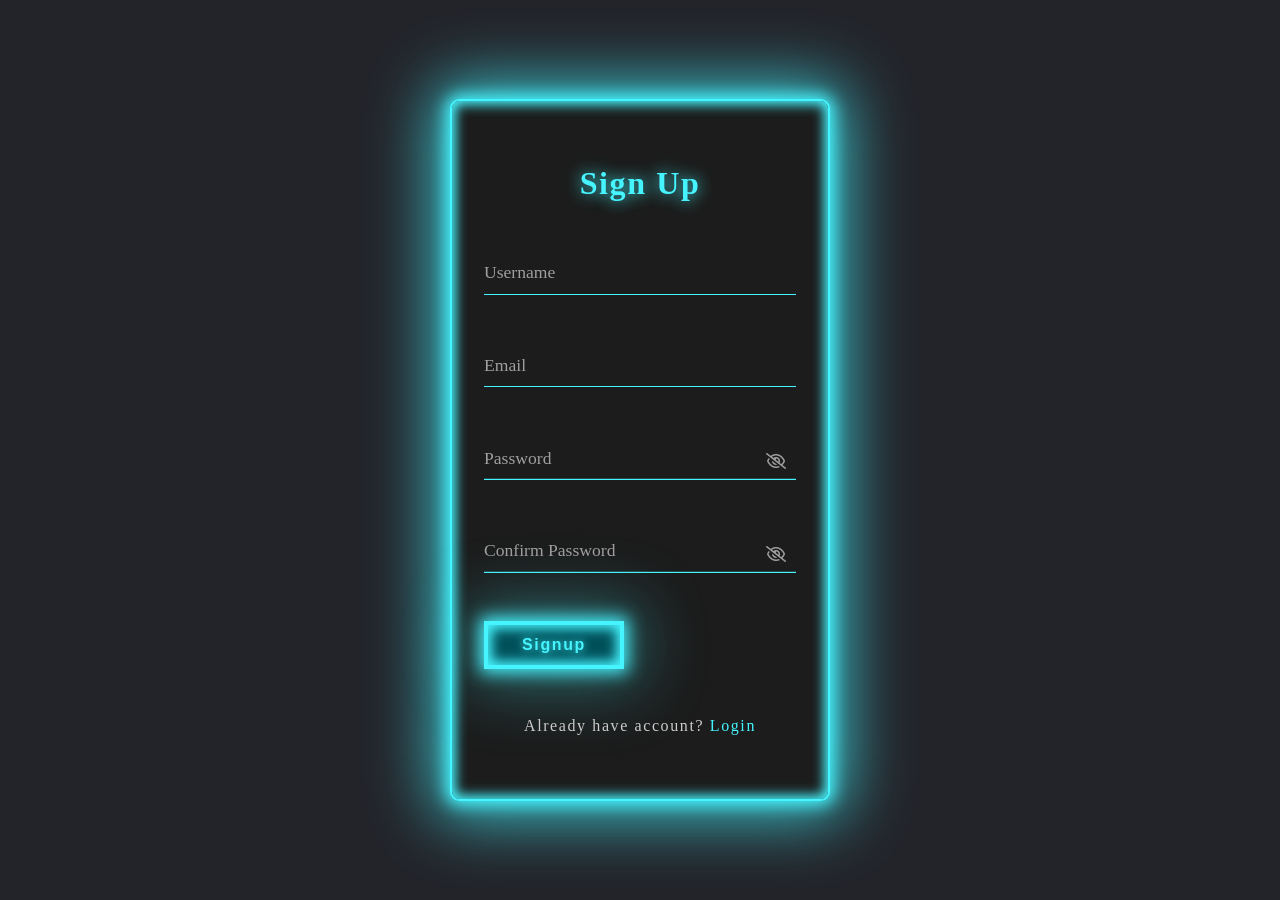
<file: complete signup/index.html>
<!DOCTYPE html>
<html lang="en">
<head>
    <meta charset="UTF-8">
    <meta name="viewport" content="width=device-width, initial-scale=1.0">
    <title>Document</title>
    <link rel="stylesheet" href="style.css">
    <link rel="stylesheet" href="https://cdnjs.cloudflare.com/ajax/libs/font-awesome/6.5.1/css/all.min.css">
</head>
<body>
 
    <div class="wrapper" id="login-form" style="display:none">
        <h2>Sign In </h2>
           <div class="username">
    <label for="user">Username</label>
    <div class="inp-grp">
        <input type="text" class="name" id="login-user">
    </div>
</div>
<div class="password">
    <label for="pass">Password</label>
    <div class="inp-grp">
        <input type="password" class="pass" id="login-pass">
        <i class="fa-regular fa-eye-slash" id="login-eye"></i>
    </div>
</div>
            <div class="forget">
                <a href="" class="p-forget">Forget Password?</a>
                <a href="" class="sign">Signup</a>
            </div>
            <button class="login-btn">Login</button> 
    </div>
    
    <div class="wrapper" id="forget-form" style="display: none;">
    <h2>Reset Password</h2>
    <div class="email">
        <label>Enter Registered Email</label>
        <div class="inp-grp">
            <input type="email" class="email-inp" id="forget-email">
        </div>
    </div>
    <button class="login-btn" id="reset-btn">Reset</button>
    <div class="footer">
        <a href="" class="back-to-login">Back to <span>Login</span></a>
    </div>
</div>

    <div class="wrapper" id="signup-form" >
         <h2>Sign Up </h2>
           <div class="username">
    <label for="user">Username</label>
    <div class="inp-grp">
        <input type="text" class="name" id="user">
    </div>
</div>
<div class="email">
    <label >Email</label>
    <div class="inp-grp">
        <input type="email" class="email-inp" id="email">
    </div>
</div>
<div class="password">
    <label for="pass">Password</label>
    <div class="inp-grp">
        <input type="password" class="pass" id="pass">
        <i class="fa-regular fa-eye-slash" id="signup-eye"></i>
    </div>
</div>
<div class="conf-pass">
    <label for="pass">Confirm Password</label>
    <div class="inp-grp">
        <input type="password" class="conf-pass-inp" id="conf-pass">
        <i class="fa-regular fa-eye-slash" id="conf-eye"></i>
    </div>
</div>

    <button class="sign-btn">Signup</button> 
  <div class="footer">
        <a href="" class="account">Already have account? <span>Login</span> </a>
    </div>
    </div>

<div class="success-box" id="success-box" style="display:none">
        <div class="success-icon">
            <i class="fa-solid fa-circle-check"></i>
        </div>
        <h3 id="success-msg">Signup Successful!</h3>
        <p>Welcome back!</p>
        <button class="login-btn" id="continue-btn">Continue</button>
    </div>
    <div class="success-box error-box" id="error-box" style="display:none; border-color: rgb(69, 244, 254); box-shadow: 0 0 1em 0.25em rgb(69, 244, 254);">
    <div class="success-icon">
        <i class="fa-solid fa-circle-exclamation" style="color: rgb(69, 244, 254); text-shadow: 0 0 0.5em rgb(69, 244, 254);"></i>
    </div>
    <h3 style="color: rgb(69, 244, 254); text-shadow: 0 0 0.5em rgb(69, 244, 254);">Error!</h3>
    <p id="error-msg">Something went wrong.</p>
    <button class="login-btn" id="close-error" style="border-color: rgb(69, 244, 254); color: rgb(69, 244, 254); box-shadow: 0 0 1em 0.25em rgb(69, 244, 254);">Close</button>
</div>
    <script src="script.js"></script>
</body>
</html>
</file>
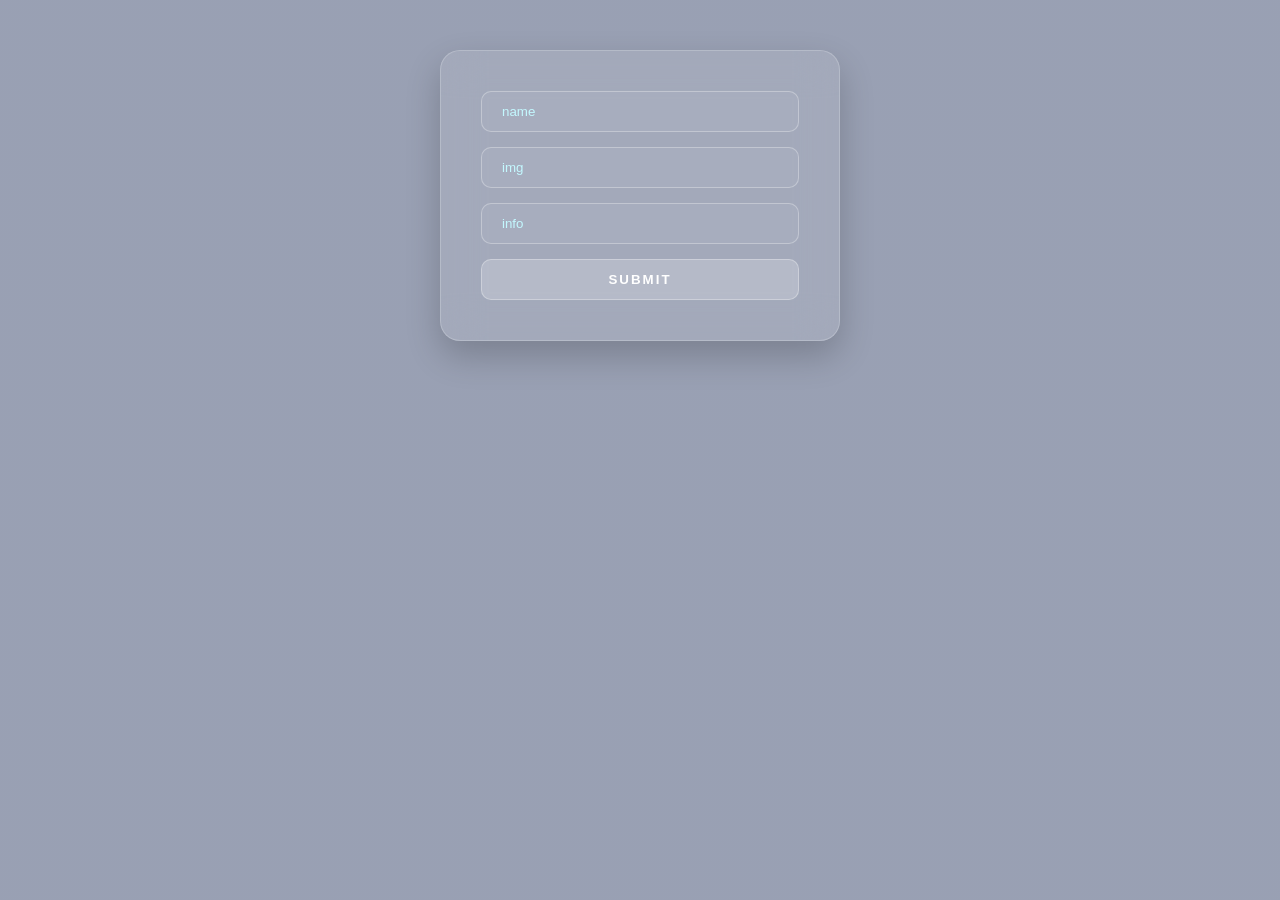
<file: glassy-input-Profilecard/index.html>
<!DOCTYPE html>
<html lang="en">
<head>
    <meta charset="UTF-8">
    <meta name="viewport" content="width=device-width, initial-scale=1.0">
    <title>Glassy Cards</title>
   
    <style>
        * { margin: 0; 
            padding: 0; 
            box-sizing: border-box;
            font-family: 'Segoe UI', sans-serif; }
        
       #main {
    min-height: 100vh;
    display: flex;
    flex-direction: column;
    align-items: center;
    padding: 50px 20px;
    background: linear-gradient(rgba(0, 18, 66, 0.4), rgba(0, 18, 66, 0.4)), 
                url('https://img.freepik.com/premium-photo/background-flower-butterfly-spring-garden-floral-beauty-blossom-plant-blue-garden-spring-butterfly_1117469-11804.jpg'); /* Yahan apni image ka path dein */
    background-size: cover;
    background-position: center;
    background-attachment: fixed;
}

        .form {
            display: flex;
            flex-direction: column;
            align-items: center;
            gap: 15px;
            width: 100%;
            max-width: 400px;
            padding: 40px;
            background: rgba(255, 255, 255, 0.1);
            backdrop-filter: blur(20px);
            -webkit-backdrop-filter: blur(20px);
            border: 1px solid rgba(255, 255, 255, 0.2);
            border-radius: 20px;
            box-shadow: 0 15px 35px rgba(0, 0, 0, 0.2);
            margin-bottom: 40px;
        }

        input {
            width: 100%;
            padding: 12px 20px;
            border: 1px solid rgba(255, 255, 255, 0.3);
            background: rgba(255, 255, 255, 0.05);
            color: white;
            border-radius: 10px;
            outline: none;
        }

        input[type="submit"] {
            background: rgba(255, 255, 255, 0.2);
            font-weight: bold;
            text-transform: uppercase;
            letter-spacing: 2px;
            cursor: pointer;
            transition: 0.4s;
        }
        input::placeholder{
            color: #c3f8ff;
        }

        input[type="submit"]:hover { background: #044980; border-color: #c3f8ff; }

        .cards-container {
            display: flex;
            flex-wrap: wrap;
            gap: 20px;
            justify-content: center;
            width: 100%;
        }

        .card {
            flex: 1 1 calc(25% - 20px);
            max-width: 300px;
            min-width: 260px;
            background: rgba(255, 255, 255, 0.12);
            backdrop-filter: blur(15px);
            border: 1px solid rgba(255, 255, 255, 0.25);
            border-radius: 20px;
            padding: 30px;
            color: white;
            text-align: center;
            transition: 0.3s;
        }

        .card:hover { transform: translateY(-10px); background: rgba(255, 255, 255, 0.2); }
.card img { 
    width: 80px; 
    height: 80px; 
    border-radius: 50%; 
    border: 2px solid white; 
    margin-bottom: 15px; 
    object-fit: cover; 
    object-position: center; 
}
.del-btn {
    width: 100%;
    margin-top: 15px;
    padding: 12px 20px; /* Submit button jaisi padding */
    background: rgba(255, 255, 255, 0.2);
    color: white;
    border: 1px solid rgba(255, 255, 255, 0.3);
    border-radius: 10px;
    font-weight: bold;
    text-transform: uppercase;
    letter-spacing: 2px;
    cursor: pointer;
    transition: 0.4s;
    outline: none;
}

.del-btn:hover {
   background: #044980; border-color: #c3f8ff;
}
    </style>


</head>
<body>
    <div id="main">
        <form class="form">
            <input class="inpt-grp" id="name" type="text" placeholder="name">
            <input class="inpt-grp" id="img" type="text" placeholder="img">
            <input class="inpt-grp" id="info" type="text" placeholder="info">
            <input class="btn" type="submit">
        </form>
         <div id="display-area" class="cards-container"></div>
    </div>
    <script src="script.js"></script>
</body>
</html>
</file>
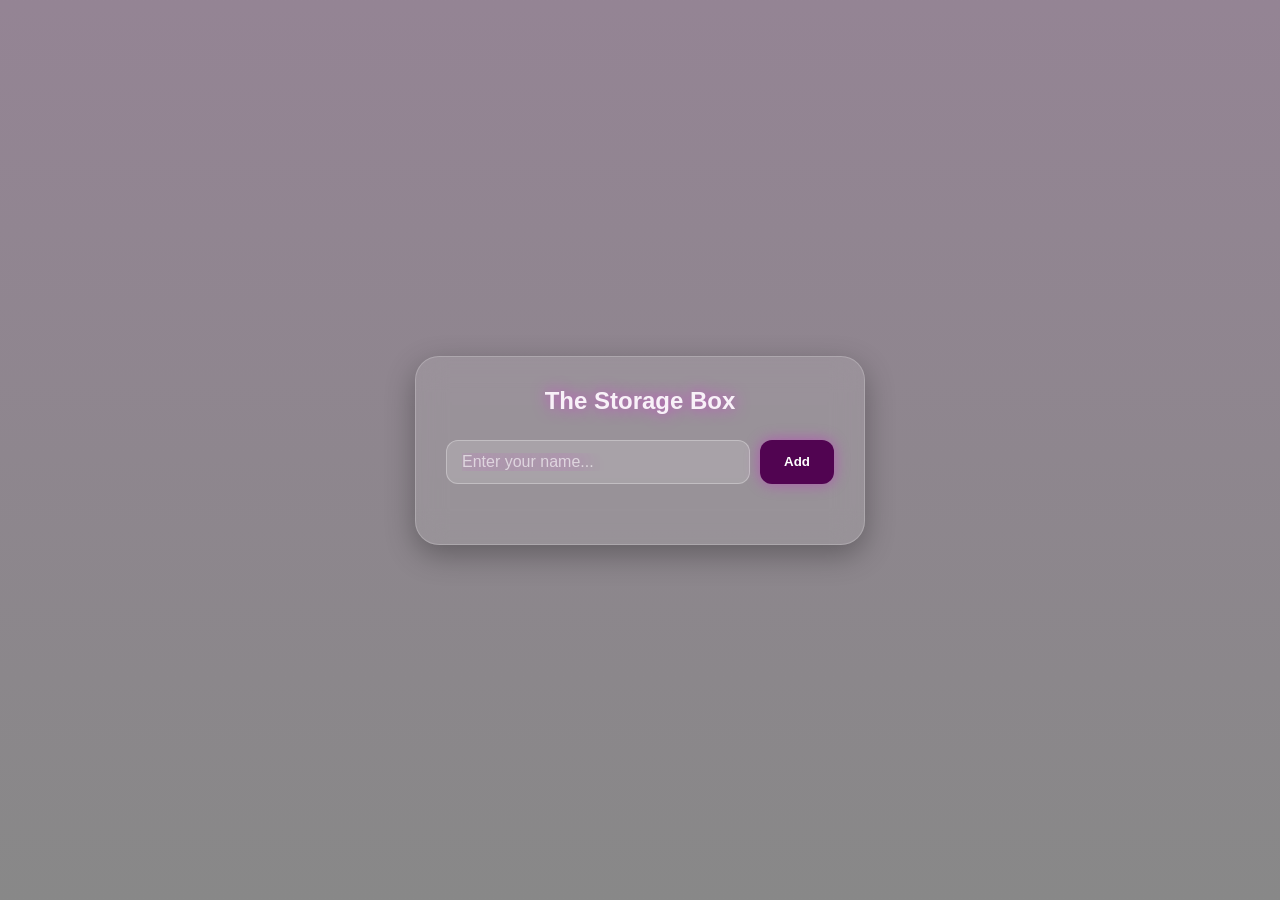
<file: name-storage-box/index.html>
<!DOCTYPE html>
<html lang="en">
<head>
  <meta charset="UTF-8">
  <meta name="viewport" content="width=device-width, initial-scale=1.0">
  <title>The Storage Box - LocalStorage Task</title>
  <link rel="stylesheet" href="style.css">
</head>
<body>

  <div class="storage-container">
    <h2>The Storage Box</h2>
    
    <form class="form">
      <input type="text" id="userInput" placeholder="Enter your name...">
      <button type="submit" id="addBtn">Add</button>
    </form>
    
    <div id="displayArea"></div>
  </div>

 
  <script src="script.js"></script>
</body>
</html>
</file>
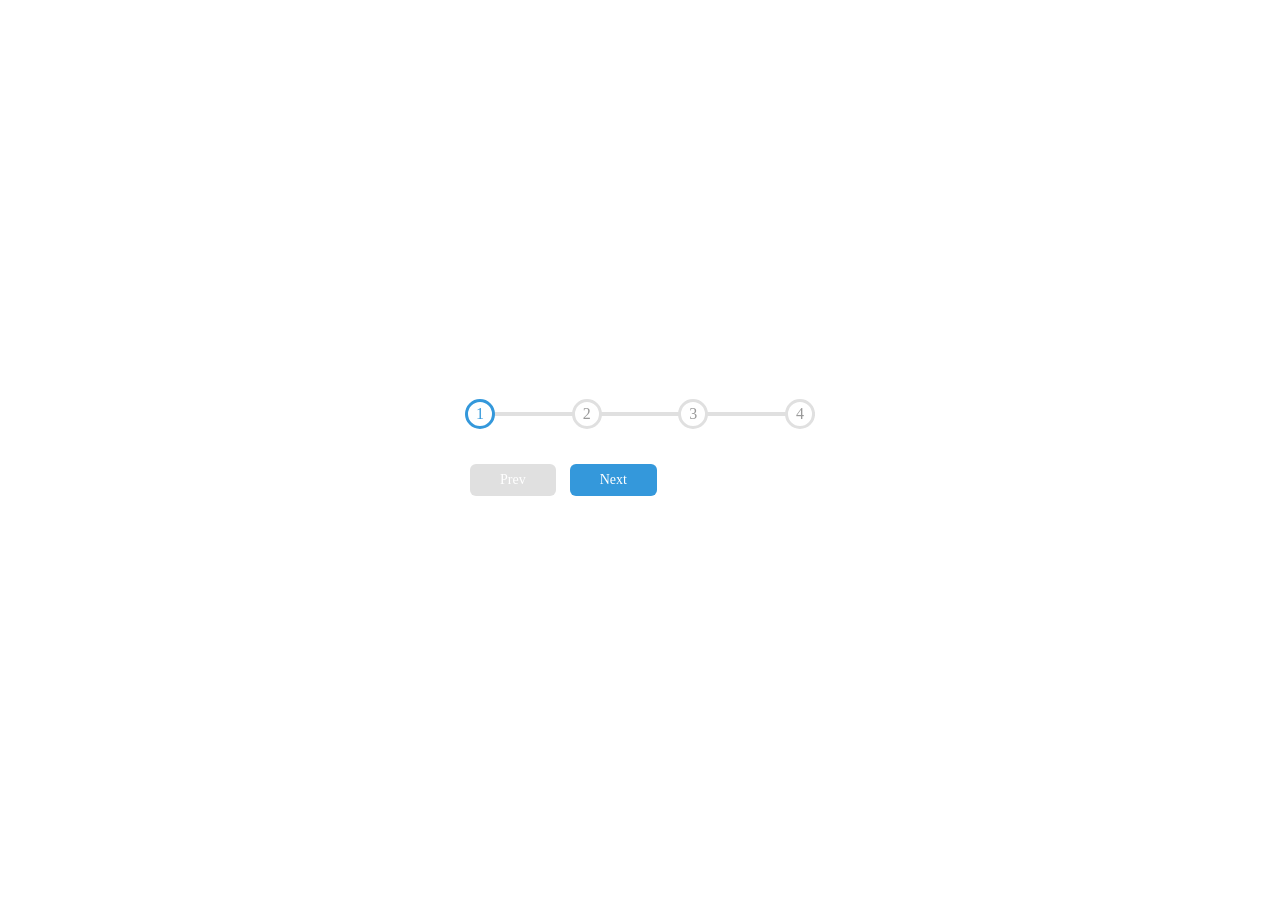
<file: progress-steps/index.html>
<!DOCTYPE html>
<html lang="en">
<head>
    <meta charset="UTF-8">
    <meta name="viewport" content="width=device-width, initial-scale=1.0">
    <title>The Interactive Progress Steps</title>
    <style>
        *{
            margin: 0;
            padding:0 ;
            box-sizing: border-box;
        }
        html,body{
            min-height: 100svh;

        }
        body{
            width: 100%;
            display: grid;
            place-items: center;
        }
        .progress-container {
    display: flex;
    justify-content: space-between;
    position: relative;
    margin-bottom: 30px;
    max-width: 100%;
    width: 350px;
}

.progress-container::before {
    content: '';
    background-color: #e0e0e0;
    position: absolute;
    top: 50%;
    left: 0;
    transform: translateY(-50%);
    height: 4px;
    width: 100%;
    z-index: -1;
}

.progress {
    background-color: #3498db;
    position: absolute;
    top: 50%;
    left: 0;
    transform: translateY(-50%);
    height: 4px;
    width: 0%; /* Isay JS se control karenge */
    z-index: -1;
    transition: 0.4s ease;
}

.circle {
    background-color: #fff;
    color: #999;
    border-radius: 50%;
    height: 30px;
    width: 30px;
    display: flex;
    align-items: center;
    justify-content: center;
    border: 3px solid #e0e0e0;
    transition: 0.4s ease;
}

.circle.active {
    border-color: #3498db;
    color: #3498db;
}
.btn {
    background-color: #3498db;
    color: #fff;
    border: 0;
    border-radius: 6px;
    cursor: pointer;
    font-family: inherit;
    padding: 8px 30px;
    margin: 5px;
    font-size: 14px;
}

.btn:active {
    transform: scale(0.98); /* Click karne par thora dabe ga */
}

.btn:disabled {
    background-color: #e0e0e0; /* Jab button kaam nahi karega to gray ho jayega */
    cursor: not-allowed;
}
    </style>
</head>
<body>
     <div class="container">
      <div class="progress-container">
        <div class="progress" id="progress"></div>
        <div class="circle active">1</div>
        <div class="circle">2</div>
        <div class="circle">3</div>
        <div class="circle">4</div>
    </div>
    <button class="btn" id="prev" disabled>Prev</button>
    <button class="btn" id="next">Next</button>
    
</div>
    <script src="script.js"></script>
</body>
</html>
</file>
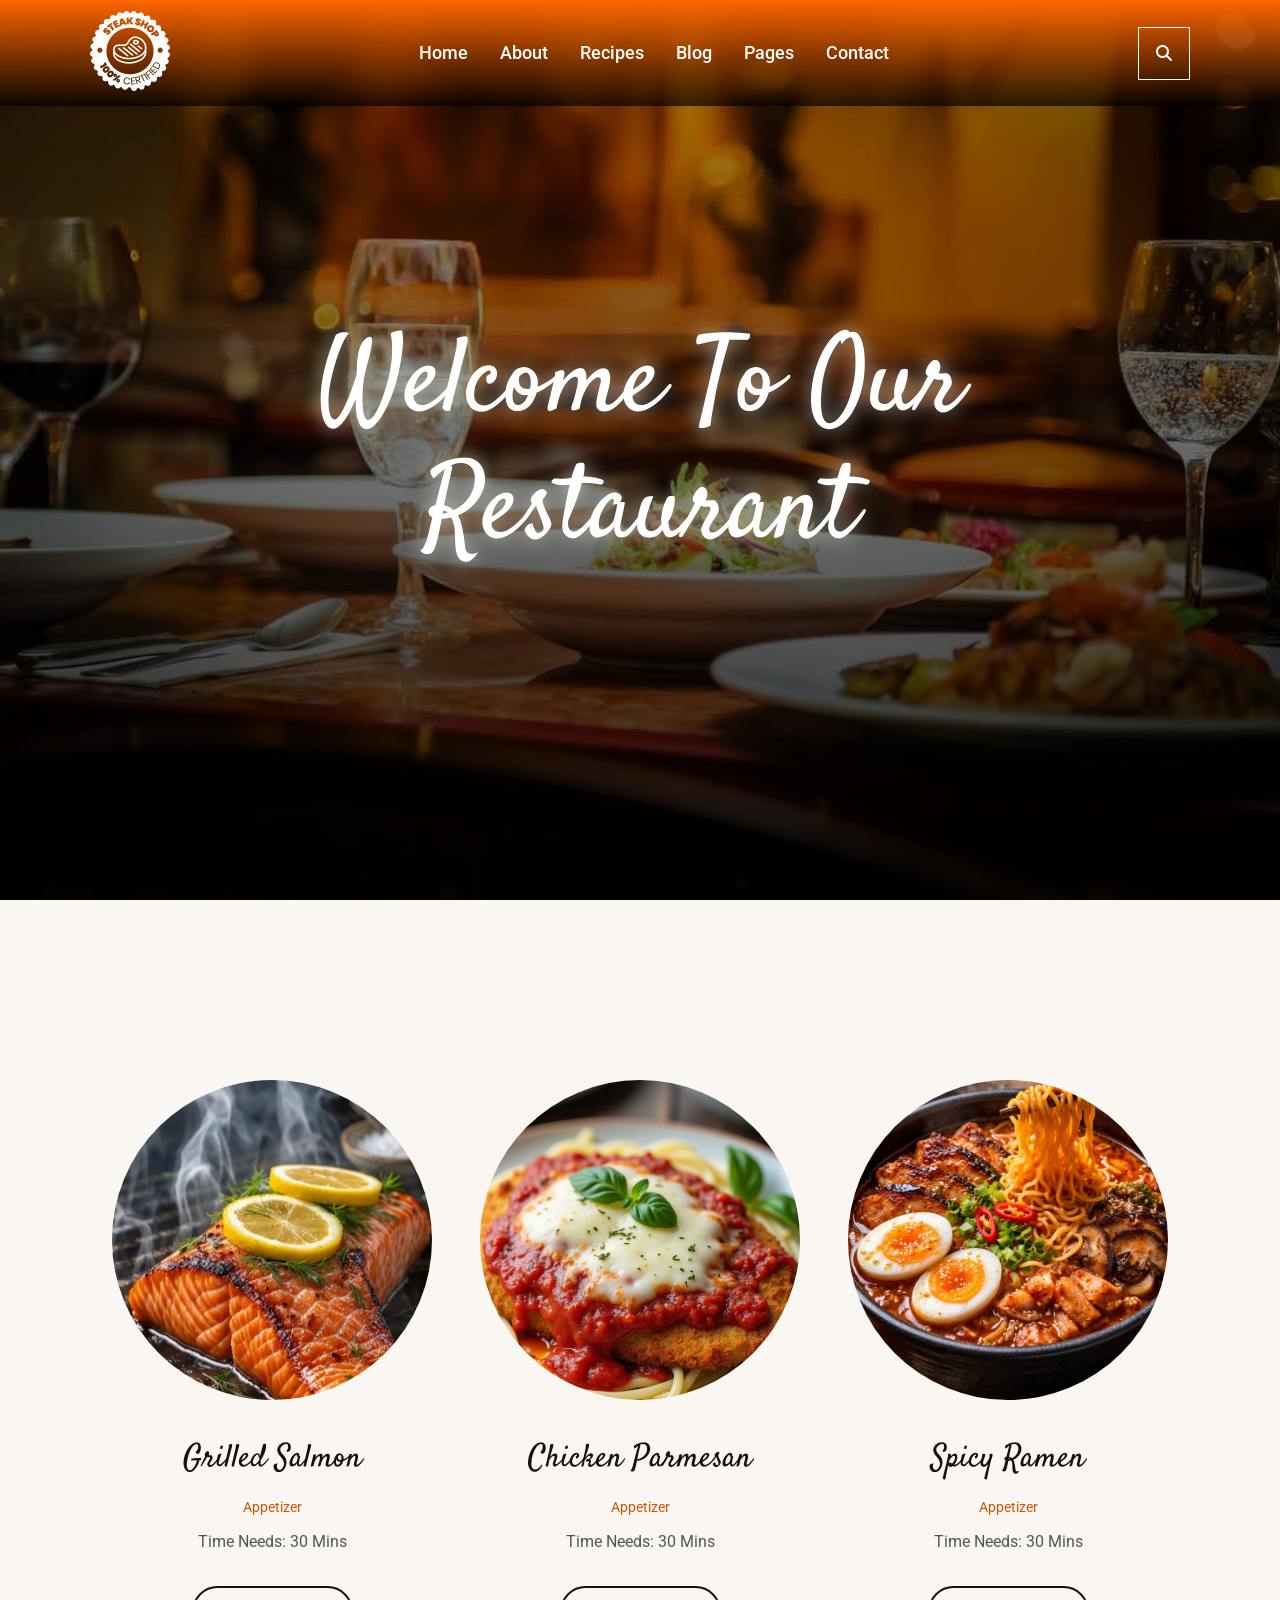
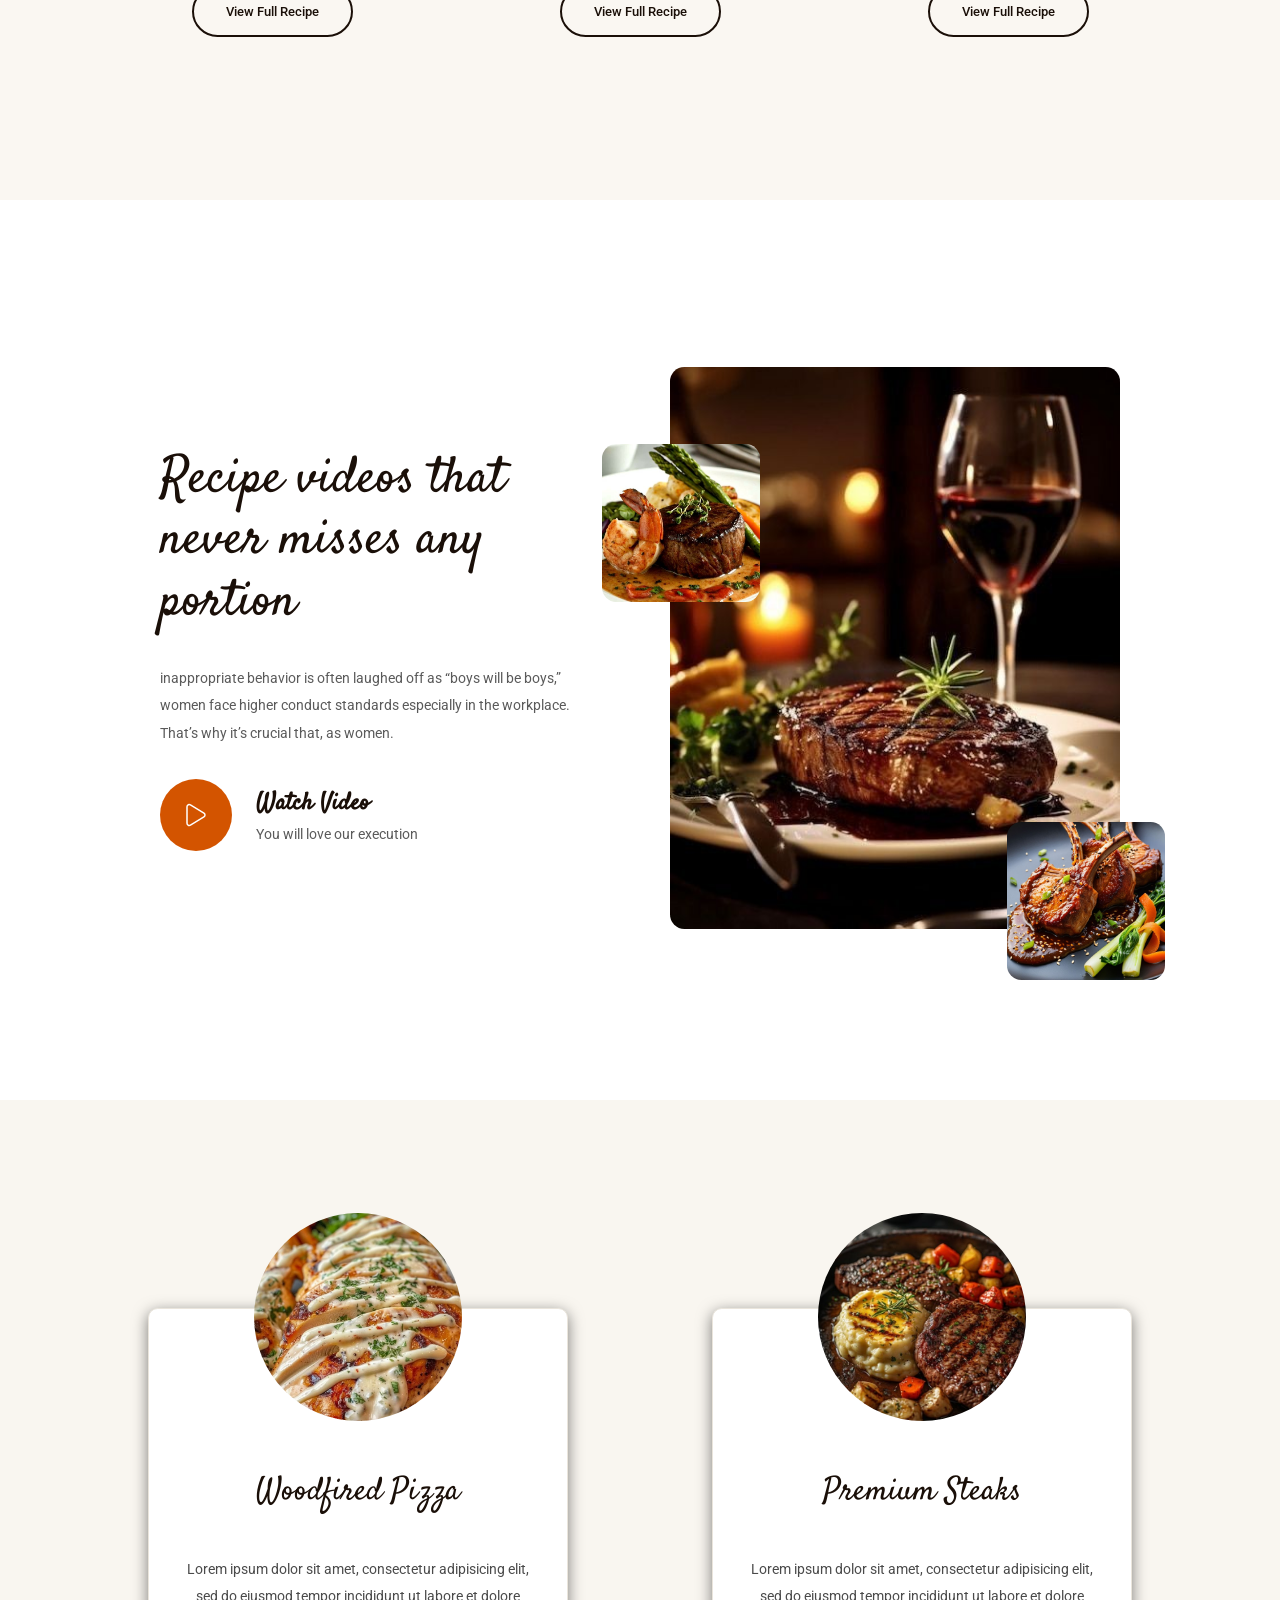
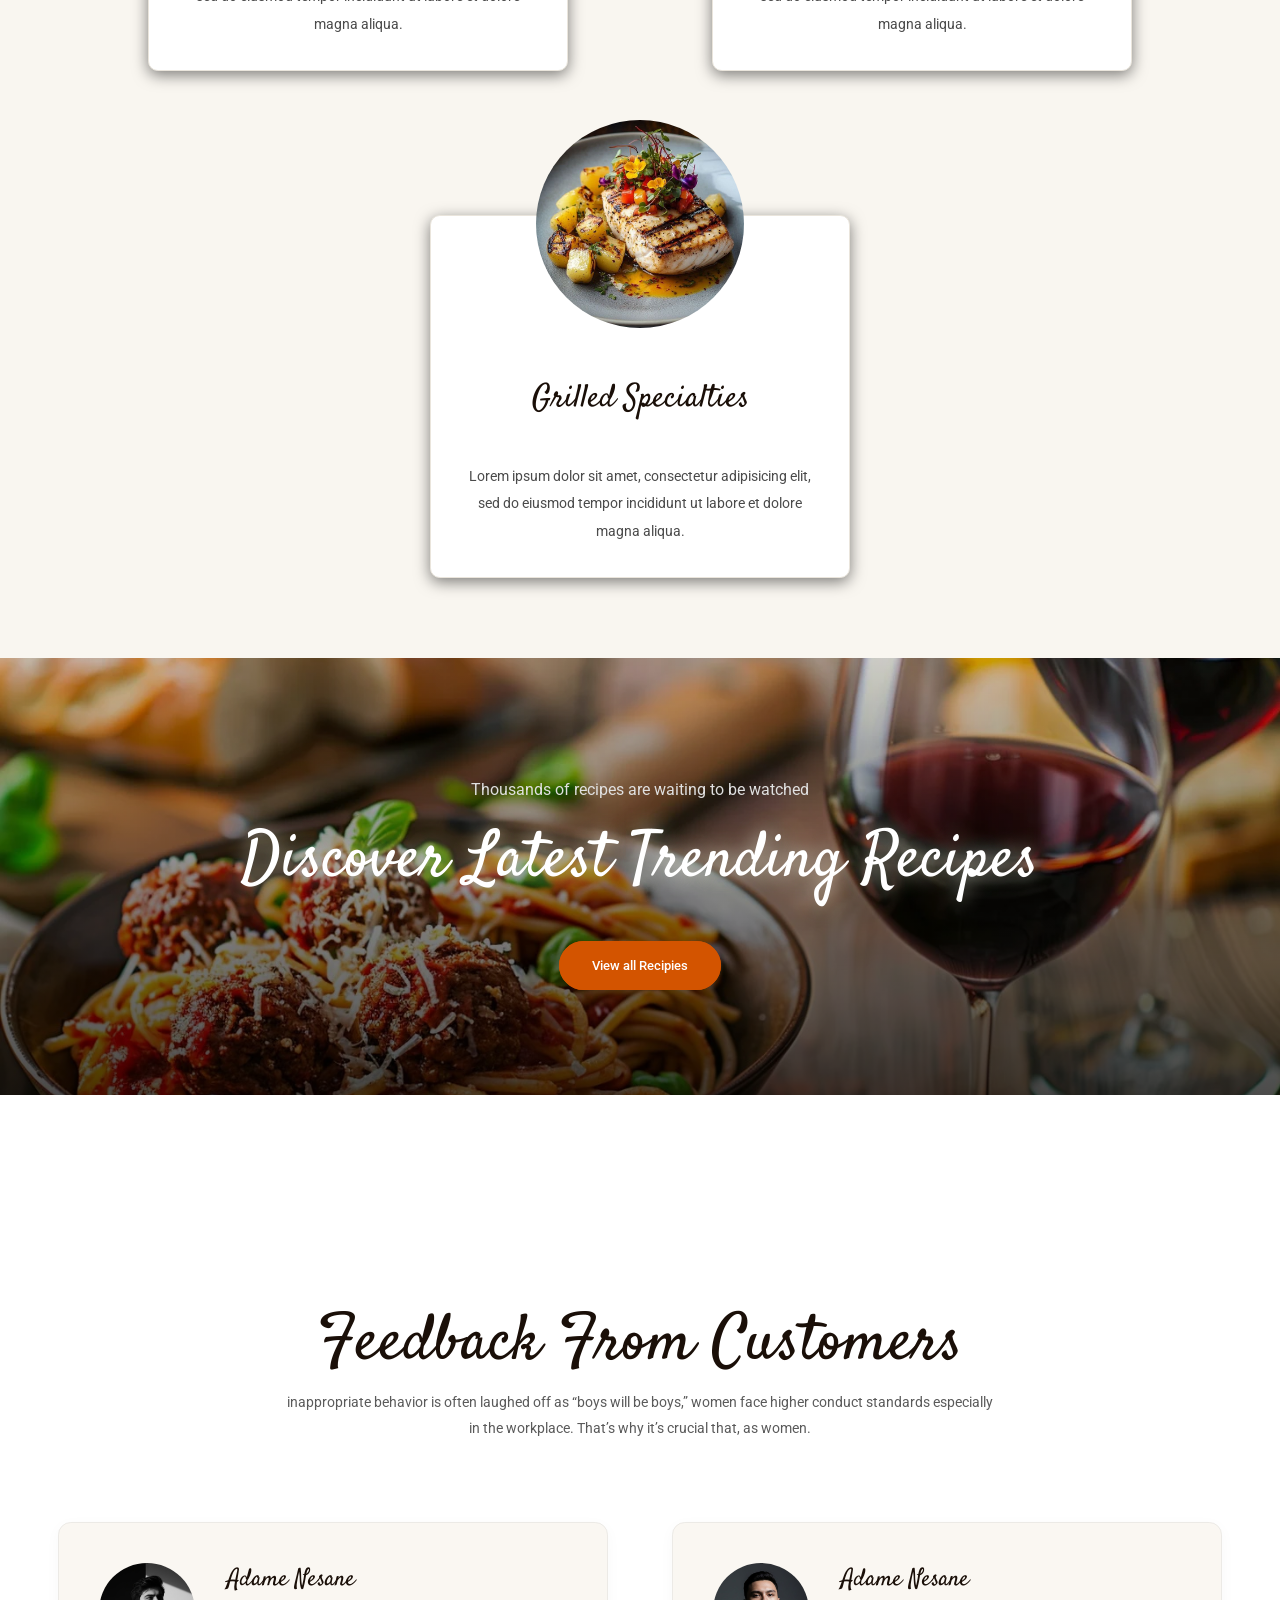
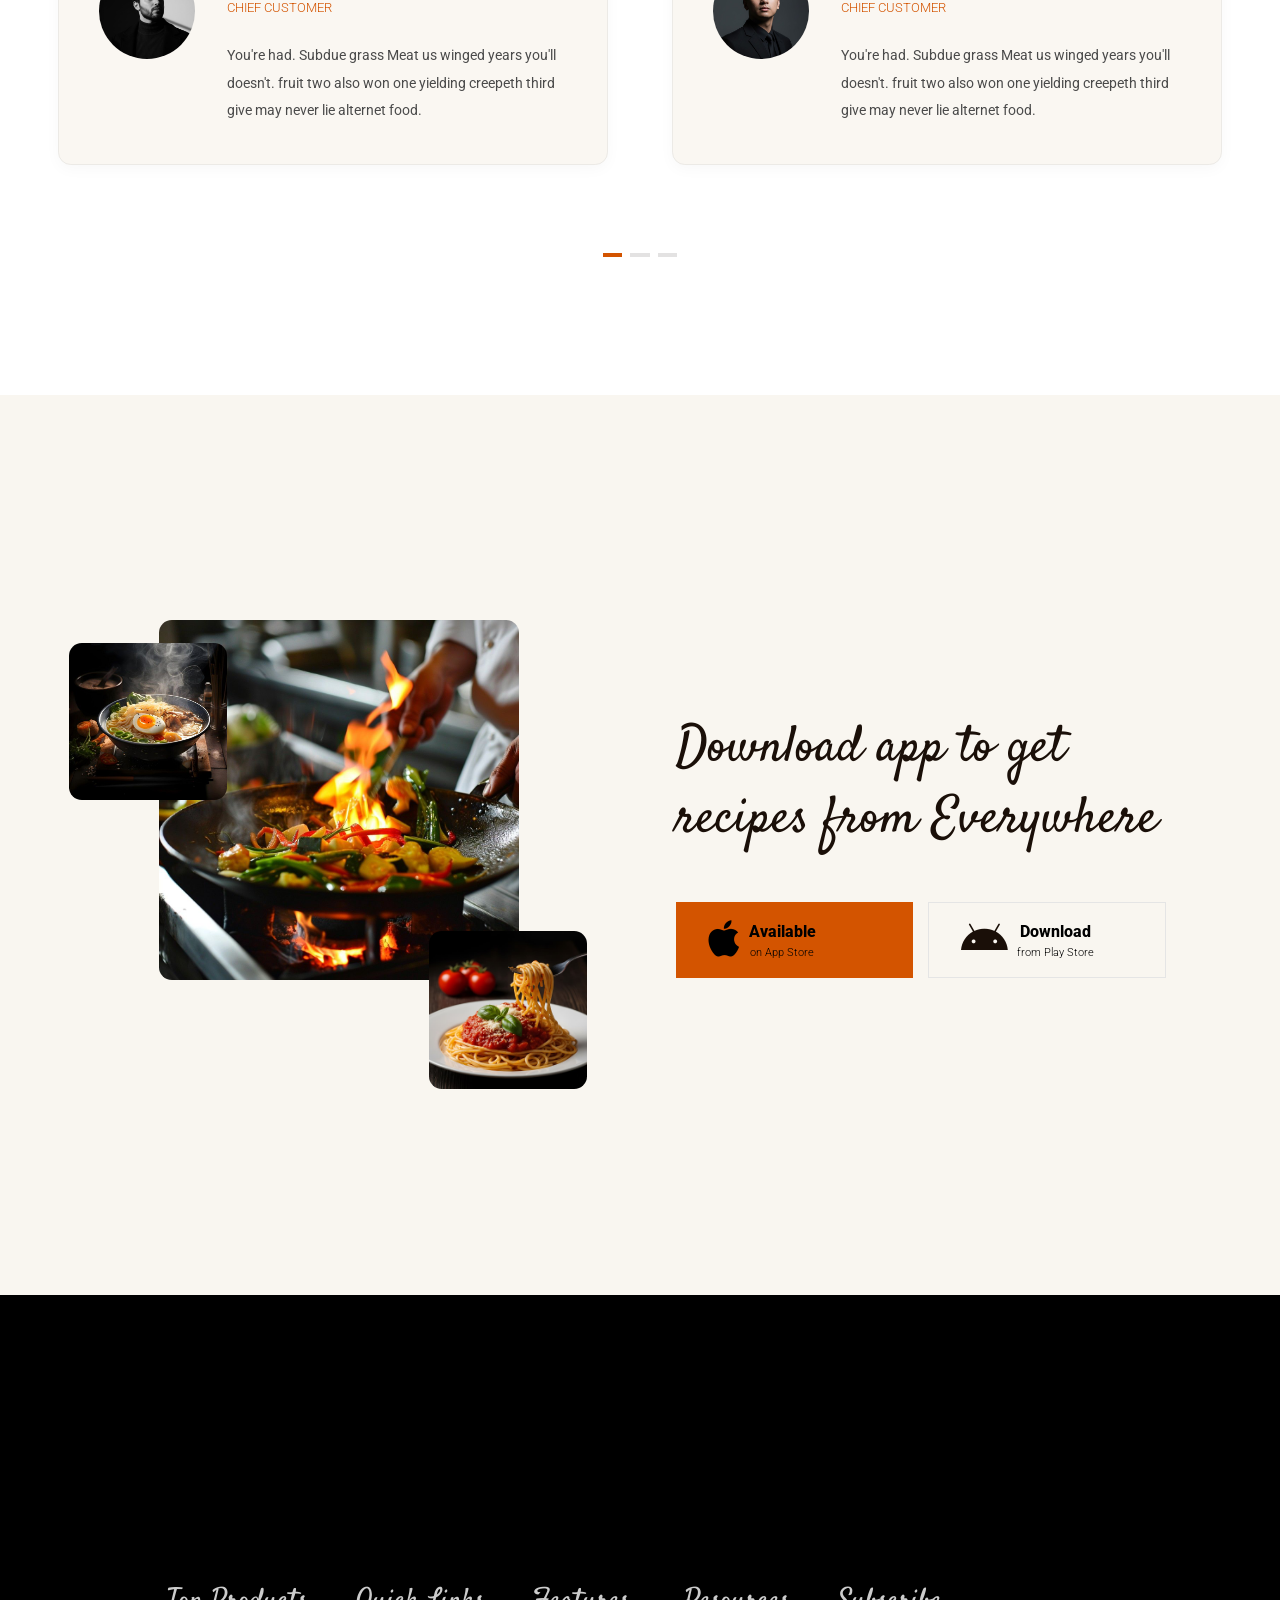
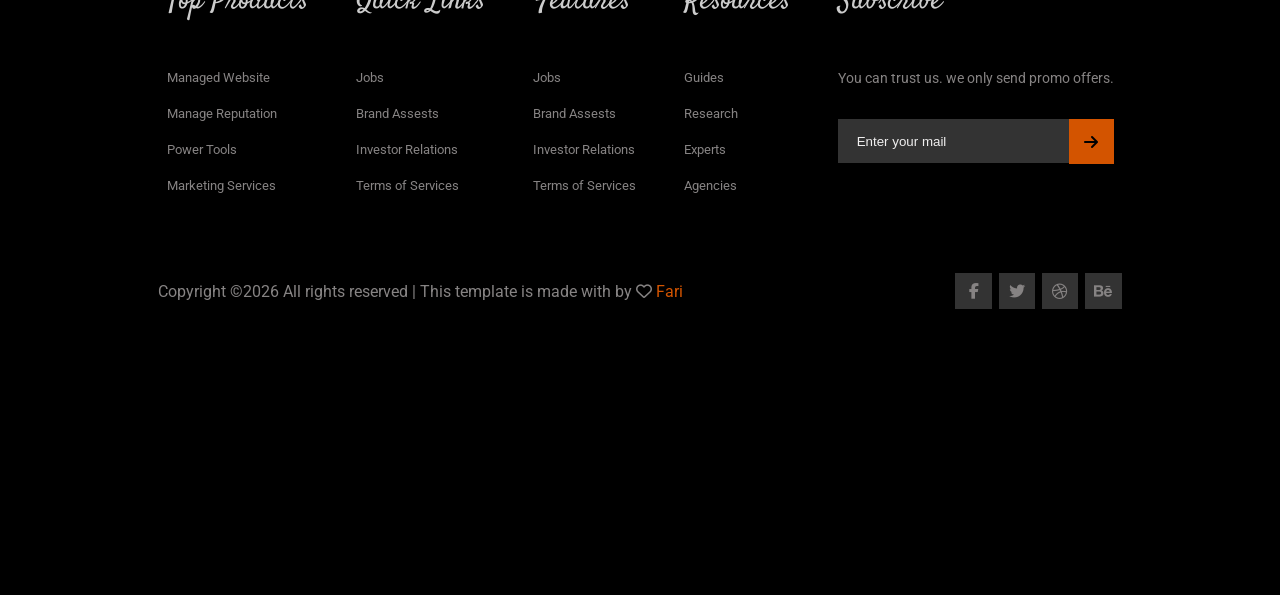
<file: Restaurant-LandingPage/index.html>
<!DOCTYPE html>
<html lang="en">
<head>
    <meta charset="UTF-8">
    <meta name="viewport" content="width=device-width, initial-scale=1.0">
    <title>Restaurant Landing Page</title>
    <link rel="preconnect" href="https://fonts.googleapis.com">
    <link rel="preconnect" href="https://fonts.gstatic.com" crossorigin>
    <link rel="stylesheet" href="./assests/style.css">
    <link rel="stylesheet" href="https://cdnjs.cloudflare.com/ajax/libs/font-awesome/6.5.1/css/all.min.css">
</head>
<body>
    <header>
        <div class="logo">
            <img src="./assests/logo.png" alt="">
        </div>
        <nav class="navbar">
            <a href="#">Home</a>
            <a href="#">About</a>
            <a href="#">Recipes</a>
            <a href="#">Blog</a>
            <a href="#">Pages</a>
            <a href="#">Contact</a>
        </nav>
        <div class="search-icon">
             <a href="#">
               <i class="fa-solid fa-magnifying-glass"></i>
             </a>
        </div>
        <div class="menu">
             <i class="fa-solid fa-bars"></i>
        </div>
       
    </header>
    <main>
        <h1>Welcome to our 
            <br>restaurant</h1>
    </main>
    <section class="recipie-sec">
         <div class="recipie recpe1">
            <div class="img1">
              <img src="./assests/rec1.jpg" alt="">
            </div>
            <div class="info">
              <h2>Grilled Salmon </h2>
              <p>Appetizer</p>
              <span>Time Needs: 30 Mins</span>
            </div>
              <div class="btn">
                <a href="#">View Full Recipe</a>
              </div>
         </div>
         <div class="recipie recpe2">
               <div class="img1">
                <img src="./assests/rec8.jpg" alt="">
            </div>
            <div class="info"> 
                <h2>Chicken Parmesan</h2>
              <p>Appetizer</p>
              <span>Time Needs: 30 Mins</span>
            </div>
              <div class="btn">
                <a href="#">View Full Recipe</a>
              </div>
         </div>
         <div class="recipie recpe3">
               <div class="img1">
                <img src="./assests/rec5.jpg" alt="">
            </div>
            <div class="info">
                 <h2>Spicy Ramen</h2>
              <p>Appetizer</p>
              <span>Time Needs: 30 Mins</span>
            </div>
              <div class="btn">
                <a href="#">View Full Recipe</a>
              </div>
         </div>
    </section>
    <section class="video-sec">
        <div class="content">
               <div class="text">
                 <h3>Recipe videos that never misses any portion</h3>
                 <p>inappropriate behavior is often laughed off as “boys will be boys,” women face higher conduct standards especially in the workplace. That’s why it’s crucial that, as women.</p>
               </div>
               <div class="video-att">
                 <div class="vido-icon">
                 <a href="https://www.youtube.com/watch?v=Ub06gV4gzxc" target="_blank">
                   <i class="fa-solid fa-play"></i>
                  </a>   
                </div>
                 <div class="vido-txt">
                    <h3>Watch Video</h3>
                    <p>You will love our execution</p>
                 </div>
               </div>
        </div>
        <div class="cont-img">
            <div class="big">
               <img src="./assests/beefbg.jpg" alt="">
            </div>
           <div class="small">
            <img src="./assests/bee3.jpg" alt="">
           </div>
           <div class="small1">
            <img src="./assests/bee4.jpg" alt="">
           </div>
        </div>
    </section>
    <section class="recipe-cards">
        <div class="cards">
             <div class="card1">
                <div class="overlay-bg"></div>
                     <img src="./assests/carim.jpg" alt="">
            <div class="head">
                <h3>Woodfired Pizza</h3>
            </div>
            <div class="para">
                <p>Lorem ipsum dolor sit amet, consectetur adipisicing elit, sed do eiusmod tempor incididunt ut labore et dolore magna aliqua.</p>
            </div>
         </div>
          <div class="card2">
            <div class="overlay-bg"></div>
            <img src="./assests/cardim.jpg" alt="">
            <div class="head">
                <h3>Premium Steaks</h3>
            </div>
            <div class="para">
                <p>Lorem ipsum dolor sit amet, consectetur adipisicing elit, sed do eiusmod tempor incididunt ut labore et dolore magna aliqua.</p>
            </div>
         </div>
           <div class="card3">
            <div class="overlay-bg"></div>
            <img src="./assests/cardim1.jpg" alt="">
            <div class="head">
                <h3>Grilled Specialties</h3>
            </div>
            <div class="para">
                <p>Lorem ipsum dolor sit amet, consectetur adipisicing elit, sed do eiusmod tempor incididunt ut labore et dolore magna aliqua.</p>
            </div>
         </div>
        </div>
        
    </section>
    <section class="bg-recip">
      <div class="bg-cont">
        <span>Thousands of recipes are waiting to be watched</span>
        <h2>Discover latest trending recipes</h2>
        <div class="btn-bg">
             <a href="#">View all Recipies</a>
        </div>
      </div>
    </section>
    <section class="feedback">
       <div class="heading">
        <h2>Feedback From Customers</h2>
        <p>inappropriate behavior is often laughed off as “boys will be boys,” women face higher conduct standards especially <br>
          in the workplace. That’s why it’s crucial that, as women.</p>
       </div>
       <div class="testies">
        <div class="testi1">
          <div class="profile-img">
            <img src="./assests/test1.jpg" alt="">
          </div>
          <div class="feed">
            <h3>Adame Nesane</h3>
            <span>chief customer</span>
            <div class="para">
              <p>You're had. Subdue grass Meat us winged years you'll doesn't. fruit two also won one yielding creepeth third give may never lie alternet food.</p>
            </div>
          </div>
        </div>
          <div class="testi2">
          <div class="profile-img">
            <img src="./assests/test2.jpg" alt="">
          </div>
          <div class="feed">
            <h3>Adame Nesane</h3>
            <span>chief customer</span>
            <div class="para">
              <p>You're had. Subdue grass Meat us winged years you'll doesn't. fruit two also won one yielding creepeth third give may never lie alternet food.</p>
            </div>
          </div>
        </div>
       </div>
        <div class="dashed">
          <span class="dash-active"></span>
          <span class="dash"></span>
          <span class="dash"></span>
        </div>
    </section>
    <section class="download">
         <div class="images">
            <div class="bigone">
              <img src="./assests/passbi.jpg" alt="">
            </div>
            <div class="sml1">
              <img src="./assests/pass1.jpg" alt="">
            </div>
            <div class="sml2">
              <img src="./assests/pass3.jpg" alt="">
            </div>
         </div>
         <div class="cont-down">
          <h2>Download app to get recipes from Everywhere</h2>
          <div class="btnss">
            <div class="btn1">
              <i class="fa-brands fa-apple"></i>
              <div class="tex">
                <h3>Available</h3>
                <span>on App Store</span>
              </div>
            </div>
             <div class="btn-2">
            <i class="fa-brands fa-android"></i>
             <div class="tex">
                <h3>Download</h3>
                <span>from Play Store</span>
              </div>
          </div>
          </div>
         </div>
    </section>
    <footer>
      <div class="main-foot">
          <div class="top-pro">
            <h3 class="foot-head">Top Products</h3>
            <div class="links">
            <a href="#">Managed Website</a>
            <a href="#">Manage Reputation</a>
            <a href="#">Power Tools</a>
            <a href="#">Marketing Services</a>
            </div>
      </div>
      <div class="quick-links">
        <h3 class="foot-head">Quick Links</h3>
        <div class="links">
             <a href="#">Jobs</a>
             <a href="#">Brand Assests</a>
             <a href="#">Investor Relations</a>
             <a href="#">Terms of Services</a>
        </div>
      </div>
      <div class="features">
        <h3 class="foot-head">Features</h3>
        <div class="links">
             <a href="#">Jobs</a>
             <a href="#">Brand Assests</a>
             <a href="#">Investor Relations</a>
             <a href="#">Terms of Services</a>
        </div>
      </div>
      <div class="resources">
        <h3 class="foot-head">Resources</h3>
        <div class="links">
             <a href="#">Guides</a>
             <a href="#">Research</a>
             <a href="#">Experts</a>
             <a href="#">Agencies</a>
        </div>
      </div>
      <div class="subscribe">
         <h3 class="foot-head">Subscribe</h3>
            <div class="cre">
                 <p>You can trust us. we only send promo offers.</p>
               <div class="email">
                <input type="email" placeholder="Enter your mail">
                <div class="arrow">
                      <i class="fa-solid fa-arrow-right"></i>
                </div>
               </div>
            </div>
      </div>
      </div>
      <div class="rights">
        <div class="right-con">
          <p>Copyright ©2026 All rights reserved | This template is made with  by <i class="fa-regular fa-heart"></i> <span>Fari</span></p>
        </div>
        <div class="icons">
          <div class="fb">
            <i class="fa-brands fa-facebook-f"></i>
          </div>
          <div class="twit">
            <i class="fa-brands fa-twitter"></i>
          </div>
          <div class="dribb">
            <i class="fa-brands fa-dribbble"></i>
          </div>
          <div class="behan">
            <i class="fa-brands fa-behance"></i>
          </div>
        </div>
      </div>

    </footer>

    <script src="script.js"></script>
</body>
</html>
</file>
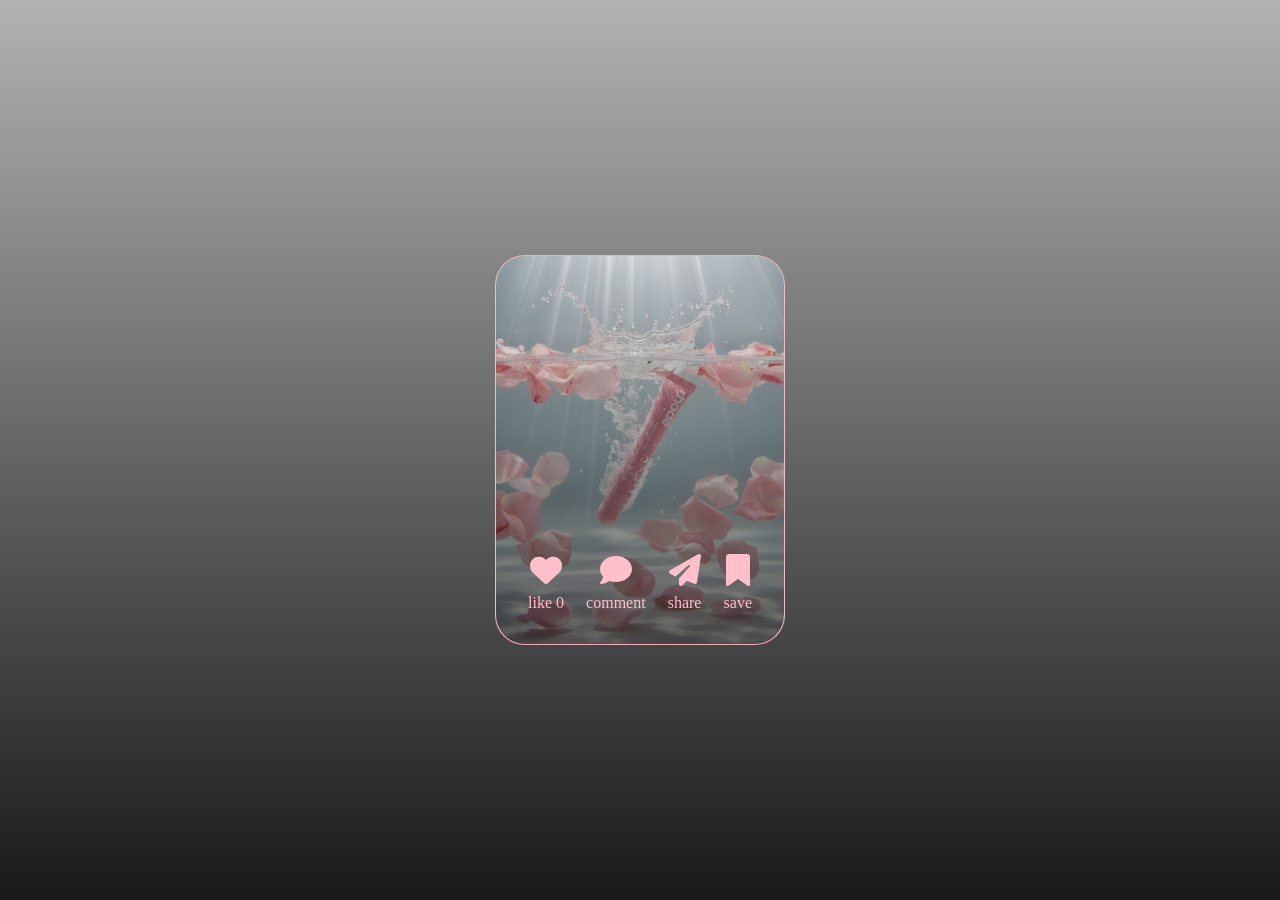
<file: social-media-card/index.html>
<!DOCTYPE html>
<html lang="en">
<head>
    <meta charset="UTF-8">
    <meta name="viewport" content="width=device-width, initial-scale=1.0">
    <title>likes card</title>
    <link rel="stylesheet" href="style.css">
    <link rel="stylesheet" href="https://cdnjs.cloudflare.com/ajax/libs/font-awesome/6.5.1/css/all.min.css">
</head>
<body>
    <div class="status-msg" id="status-msg">Post Saved!</div>
    <div class="wrapper">
      <div class="card">
          <div class="bottom">
            <div class="icons">
                  <div class="icon">
                     <i class="fa-regular fa-heart fa-solid"></i>
                     <span id="like-count">like 0</span>
                  </div>
                   <div class="icon">
                       <i class="fa-regular fa-comment fa-solid"></i>
                       <span>comment</span>
                   </div>
                    <div class="icon">
                       <i class="fa-regular fa-paper-plane fa-solid"></i>
                       <span>share</span>
                    </div>
                   <div class="icon">
                        <i class="fa-regular fa-bookmark fa-solid"></i>
                        <span>save</span>
                   </div>
            </div>
            </div>
    </div>
    <div class="user-comment" id="display-comment">No Comments yet...</div>
    </div>   
    <script src="script.js"></script>
</body>
</html>
</file>
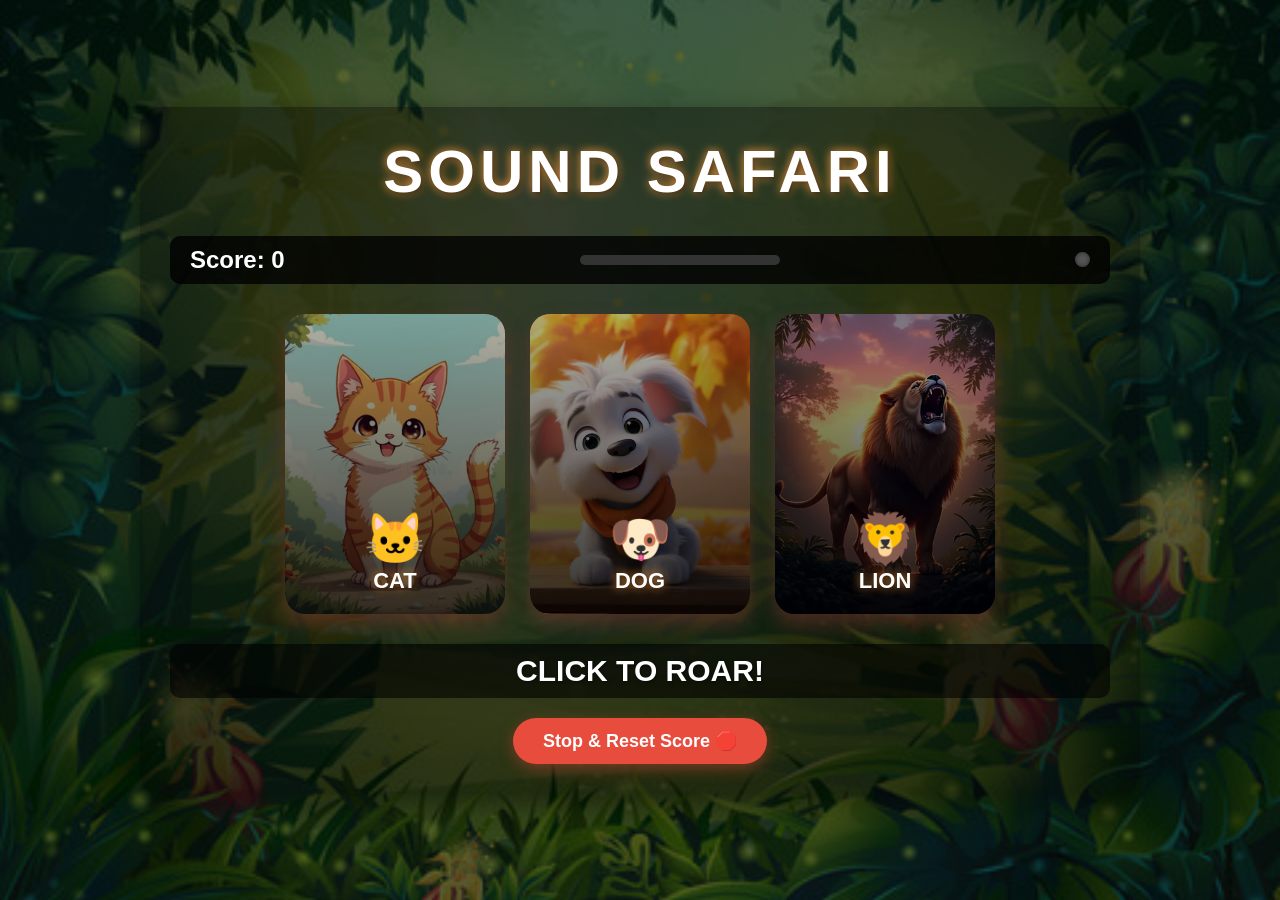
<file: sound-safari-game/index.html>
<!DOCTYPE html>
<html lang="en">
<head>
    <meta charset="UTF-8">
    <meta name="viewport" content="width=device-width, initial-scale=1.0">
    <title>Sound Safari Game</title>
    <link rel="stylesheet" href="style.css">
</head>
<body>

    <div class="game-container">
    <h1 class="game-title">Sound Safari</h1>
   
    <div class="hud-container">
        <span class="score">Score: 0</span>
        <div class="progress-container">
            <div class="progress-bar"></div>
        </div>
        <div class="led-light"></div>
    </div>

    <div class="cards-container">
        <div class="animal-card" data-animal="CAT 🐱" data-color="#ff9f43" data-sound="./dragon-studio-cat-meow-401729.mp3">
            <div class="card-bg" style="background-image: url('./cat.webp');"></div>
            <div class="card-content">
                <span class="emoji">🐱</span>
                <span class="name">Cat</span>
                <div class="waveform-container">
                  <img src="./wave.png" class="waveform-img">
                 </div>
            </div>
        </div>

        <div class="animal-card" data-animal="DOG 🐶" data-color="#f5f6fa" data-sound="./dog-barking-sound.mp3">
            <div class="card-bg" style="background-image: url('./dog.avif');"></div>
            <div class="card-content">
                <span class="emoji">🐶</span>
                <span class="name">Dog</span>
                <div class="waveform-container">
                   <img src="./wave.png" class="waveform-img">
                </div>
            </div>
        </div>

        <div class="animal-card" data-animal="LION 🦁" data-color="#DAA520" data-sound="./lion-roaring-sound.mp3">
            <div class="card-bg" style="background-image: url('./lion-roar.webp');"></div>
            <div class="card-content">
                <span class="emoji">🦁</span>
                <span class="name">Lion</span>
                <div class="waveform-container">
                     <img src="./wave.png" class="waveform-img">
                </div>
            </div>
        </div>
    </div>
    
    <h2 id="display-name" class="center-display">Click to Roar!</h2>
    <button id="stop-btn">Stop & Reset Score 🛑</button>
</div>


<script src="script.js"></script>
</body>
</html>
</file>
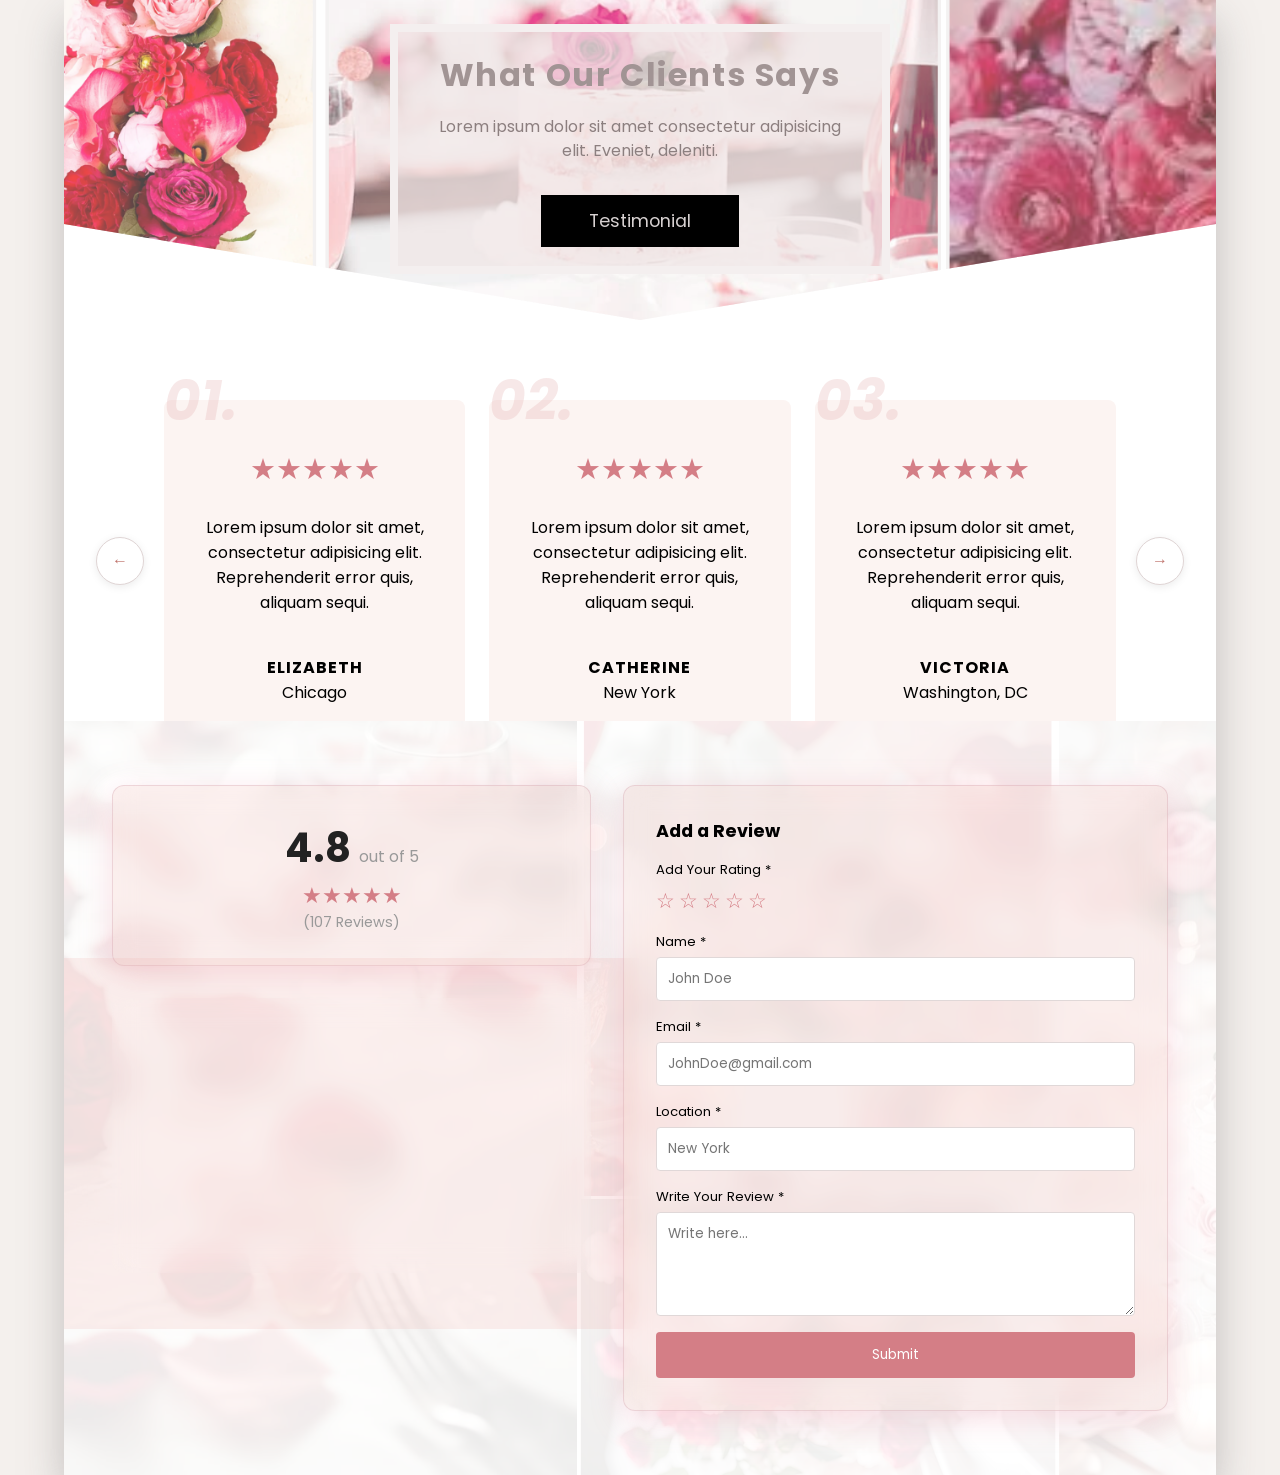
<file: Testimonial-Page/index.html>
<!DOCTYPE html>
<html lang="en">
<head>
    <meta charset="UTF-8">
    <meta name="viewport" content="width=device-width, initial-scale=1.0">
    <title>Testimonial Section</title>
    <link rel="stylesheet" href="style.css">
    <link rel="stylesheet" href="https://cdn.jsdelivr.net/npm/swiper@11/swiper-bundle.min.css" />
<script src="https://cdn.jsdelivr.net/npm/swiper@11/swiper-bundle.min.js"></script>
</head>
<body>
    <div class="container">
      <header>
    <div class="heading">
       <div class="image-overlay" style="
    background: url('./bgtop.png') no-repeat center center / cover; 
    position: relative; 
    width: 100%; 
    height: 20rem; 
    clip-path: polygon(0 0, 100% 0, 100% 70%, 50% 100%, 0 70%);">
  <div style="position: absolute; top: 0; left: 0; width: 100%; height: 100%; background: rgba(252, 250, 250, 0.278);"></div>
</div>
</div>
       <div class="ovrlay-content">
            <h1>What Our Clients Says</h1>
          <p>Lorem ipsum dolor sit amet consectetur adipisicing elit. Eveniet, deleniti.</p>
          <div class="btn">
              <a href="#">Testimonial</a>
          </div>
         
       </div>
      </header>
       <section class="mid">
    <button class="custom-prev">&#8592;</button>
    <div class="carousel-track-wrapper">
        <div class="carousel-track" id="carouselTrack">
            <div class="reviews-box">
                <span class="no">01.</span>
                <div class="star">★★★★★</div>
                <p>Lorem ipsum dolor sit amet, consectetur adipisicing elit. Reprehenderit error quis, aliquam sequi.</p>
                <div class="user"><h2>Elizabeth</h2><p>Chicago</p></div>
            </div>
            <div class="reviews-box">
                <span class="no">02.</span>
                <div class="star">★★★★★</div>
                <p>Lorem ipsum dolor sit amet, consectetur adipisicing elit. Reprehenderit error quis, aliquam sequi.</p>
                <div class="user"><h2>Catherine</h2><p>New York</p></div>
            </div>
            <div class="reviews-box">
                <span class="no">03.</span>
                <div class="star">★★★★★</div>
                <p>Lorem ipsum dolor sit amet, consectetur adipisicing elit. Reprehenderit error quis, aliquam sequi.</p>
                <div class="user"><h2>Victoria</h2><p>Washington, DC</p></div>
            </div>
        </div>
    </div>
    <button class="custom-next">&#8594;</button>
</section>

  <section class="add-Review">
<div class="left-middle">
     <div class="left-review">
        <h3 class="viewIt">4.8 <span>out of 5</span></h3>
       <div class="overall-stars">
    <span>★</span><span>★</span><span>★</span><span>★</span><span>★</span>
</div>
        <p class="review-count">(107 Reviews)</p>
    </div>
     <div class="reviews-strips">
        <h2 class="review-heading">Review</h2>
        <div class="strip-row">
            <span>5 Star</span>
            <div class="bar-bg"><div class="bar-fill" style="width:80%"></div></div>
        </div>
        <div class="strip-row">
            <span>4 Star</span>
            <div class="bar-bg"><div class="bar-fill" style="width:60%"></div></div>
        </div>
        <div class="strip-row">
            <span>3 Star</span>
            <div class="bar-bg"><div class="bar-fill" style="width:30%"></div></div>
        </div>
        <div class="strip-row">
            <span>2 Star</span>
            <div class="bar-bg"><div class="bar-fill" style="width:15%"></div></div>
        </div>
        <div class="strip-row">
            <span>1 Star</span>
            <div class="bar-bg"><div class="bar-fill" style="width:8%"></div></div>
        </div>
    </div>
</div>
    <!-- RIGHT: Add Review Form -->
    <div class="right-review">
        <h2>Add a Review</h2>
        <div class="rating-row">
            <p>Add Your Rating <span class="required">*</span></p>
            <div class="rating-stars">
                <span class="star-btn" data-val="1">☆</span>
                <span class="star-btn" data-val="2">☆</span>
                <span class="star-btn" data-val="3">☆</span>
                <span class="star-btn" data-val="4">☆</span>
                <span class="star-btn" data-val="5">☆</span>
            </div>
        </div>
        <div class="input-grp">
            <label>Name <span class="required">*</span></label>
            <input type="text" id="name" placeholder="John Doe">
        </div>
        <div class="input-grp">
            <label>Email <span class="required">*</span></label>
            <input type="email" id="email" placeholder="JohnDoe@gmail.com">
        </div>
        <div class="input-grp">
    <label>Location <span class="required">*</span></label>
    <input type="text" id="location" placeholder="New York">
</div>
        <div class="input-grp">
            <label>Write Your Review <span class="required">*</span></label>
            <textarea id="review" placeholder="Write here..." rows="4"></textarea>
        </div>
        <button class="submit-btn" type="submit">Submit</button>
    </div>

</section>

  </div>

  <script src="script.js"></script>
</body>
</html>
</file>
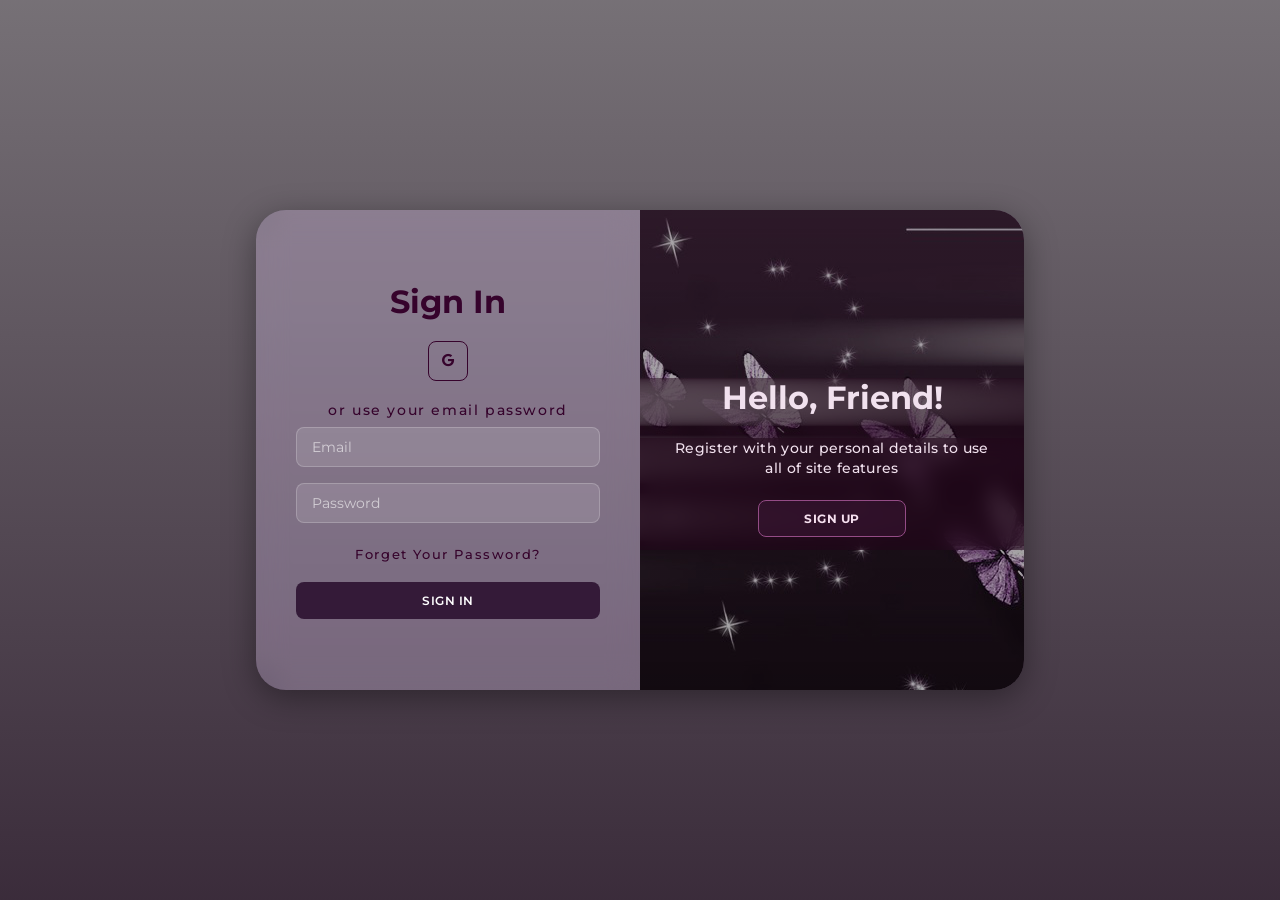
<file: todo-App/index.html>
<!DOCTYPE html>
<html lang="en">
<head>
    <meta charset="UTF-8">
    <meta name="viewport" content="width=device-width, initial-scale=1.0">
    <title>To Do List</title>
    <link rel="stylesheet" href="./assest/css/style.css">
    <link rel="stylesheet" href="https://cdnjs.cloudflare.com/ajax/libs/font-awesome/6.5.0/css/all.min.css">
</head>
<body>
     <button class="hamburger-icon" id="hamburgerBtn">
        <i class="fa-solid fa-bars"></i>
    </button>
    <div class="container">
        <div class="sidebar">
            <div class="user-info">
                  <div class="img" id="userAvatar">
                  <img src="https://i.pravatar.cc/100" alt="avatar">
            </div>
            <div class="data">
                <h2 class=" name" id="userName">John Doe</h2>
                <p class="email" id="userEmail">johndoe@gmail.com</p>
            </div>
            </div>
            <hr>
            <div class="nav-item">
                <div class="myTasks">
                     <i class="fa-solid fa-bars-progress"></i>
                     <span>My Tasks</span>
                </div>
                <div class="setting">
                    <i class="fa-solid fa-gear"></i>
                    <span>Settings</span>
                </div>
                <div class="logout" id="logoutBtn">
                     <i class="fa-solid fa-right-from-bracket"></i>
                  <span>Logout</span>
               </div>
            </div>
        </div>
        <div class="main-content">
                <div class="theme-toggle">
             <button class="moon" id="themeBtn">
                <i class="fa-regular fa-moon"></i>
             </button>
        </div>
        <div class="main">
            <div class="todolistapp">
                     <h1 class="heading">To Do List</h1>
         <div class="addtask">
            <input type="text" id="taskInput" class="task" placeholder="Type your task here..">
            <button class="addbtn" id="addBtn"> <i class="fa-solid fa-plus"></i> Add</button>
         </div>
         <div class="filters">
            <div class="filter-links">
               <span id="all-btn" class="filter-btn">All</span>
               <span> | </span>
               <span id="active-btn" class="filter-btn">Active</span>
               <span> | </span>
               <span id="completed-btn" class="filter-btn">Completed</span> 
            </div>
            <div class="counter">
                <span class="count" id="taskCount">2 tasks left</span>
            </div>
         </div>
         <div class="task-list">
         </div>
            </div>
             <div id="settingsSection" class="hidden">
             <h2>Settings</h2>
            <div class="setting-row">
              <label>Profile Image URL</label>
              <input type="text" id="avatarInput" placeholder="Paste link here">
              </div>
                <button id="saveProfile">Save Changes</button>
           </div>
        </div>
    </div>

    </div>
    <script src="./js/logic.js"></script>
    <script src="./js/script.js"></script>
</body>
</html>
</file>
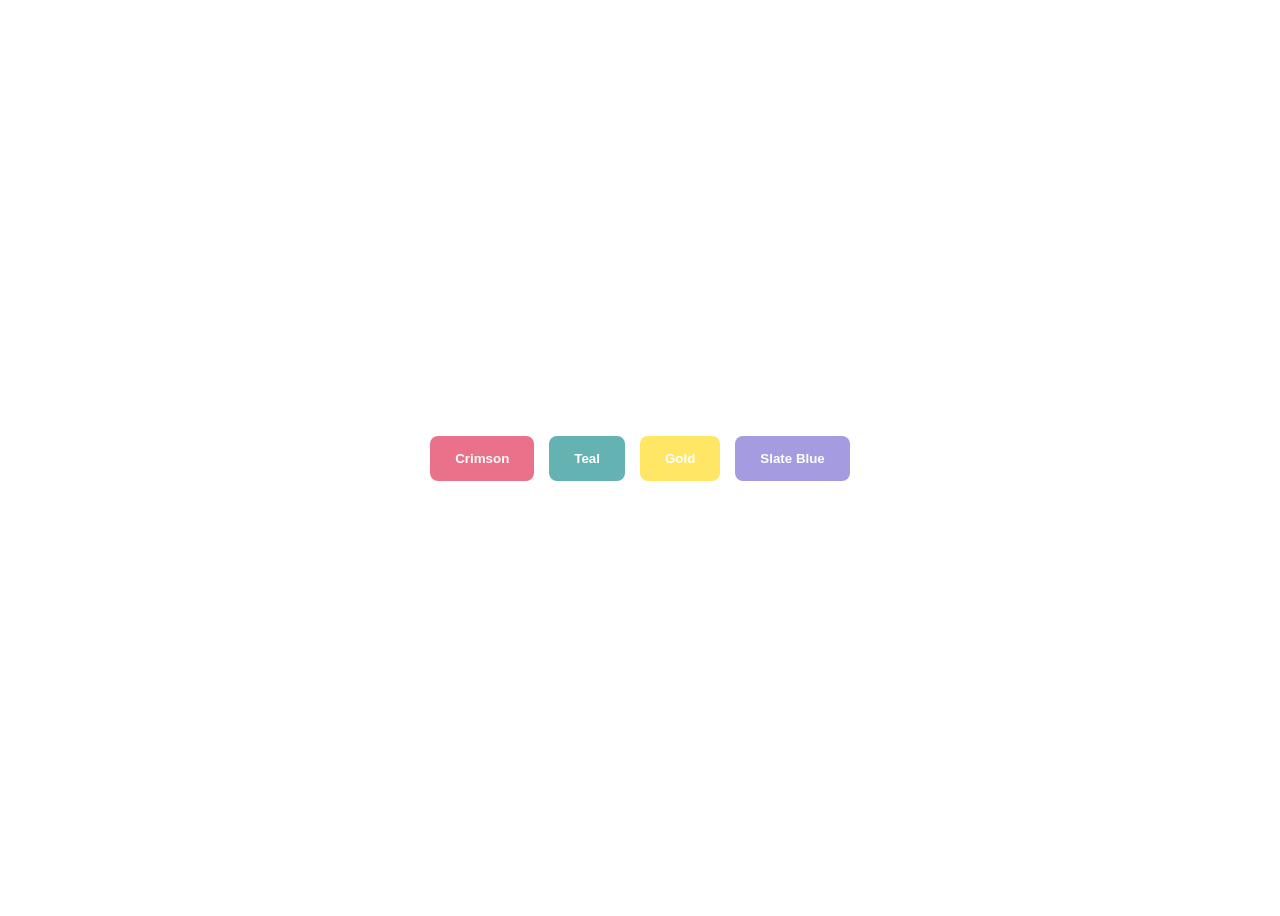
<file: toggle-colors-btns/index.html>
<!DOCTYPE html>
<html lang="en">
<head>
    <meta charset="UTF-8">
    <meta name="viewport" content="width=device-width, initial-scale=1.0">
    <title>Document</title>
    <style>
        body { 
            transition: background 0.5s ease; 
            height: 100vh; 
            display: flex; 
            align-items: center;
            justify-content: center;
         }
        .container { 
            display: flex; 
            gap: 15px; 
        }
        .tile { 
            padding: 15px 25px; 
            cursor: pointer; 
            border: none; 
            border-radius: 8px; 
            font-weight: bold; 
            color: white;
        }
        .tile {
    transition: all 0.3s ease; /* Smooth effect ke liye */
    opacity: 0.6; /* Shuru mein thora dhundla */
}

/* Jab button active ho */
.tile.active {
    opacity: 1;
    transform: scale(1.1); /* Thora bara ho jaye */
    box-shadow: 0 0 20px rgba(255, 255, 255, 0.6); /* Glow effect */
    border: 2px solid white;
}

/* Inke background colors wahi rakhein jo data-color mein hain */
.tile[data-color="crimson"] { background: crimson; }
.tile[data-color="teal"] { background: teal; }
.tile[data-color="gold"] { background: gold; }
.tile[data-color="slateblue"] { background: slateblue; }
    </style>
</head>
<body>
    <div class="container">
    <button class="tile" data-color="crimson">Crimson</button>
    <button class="tile" data-color="teal">Teal</button>
    <button class="tile" data-color="gold">Gold</button>
    <button class="tile" data-color="slateblue">Slate Blue</button>
</div>
<script src="script.js"></script>
</body>
</html>
</file>
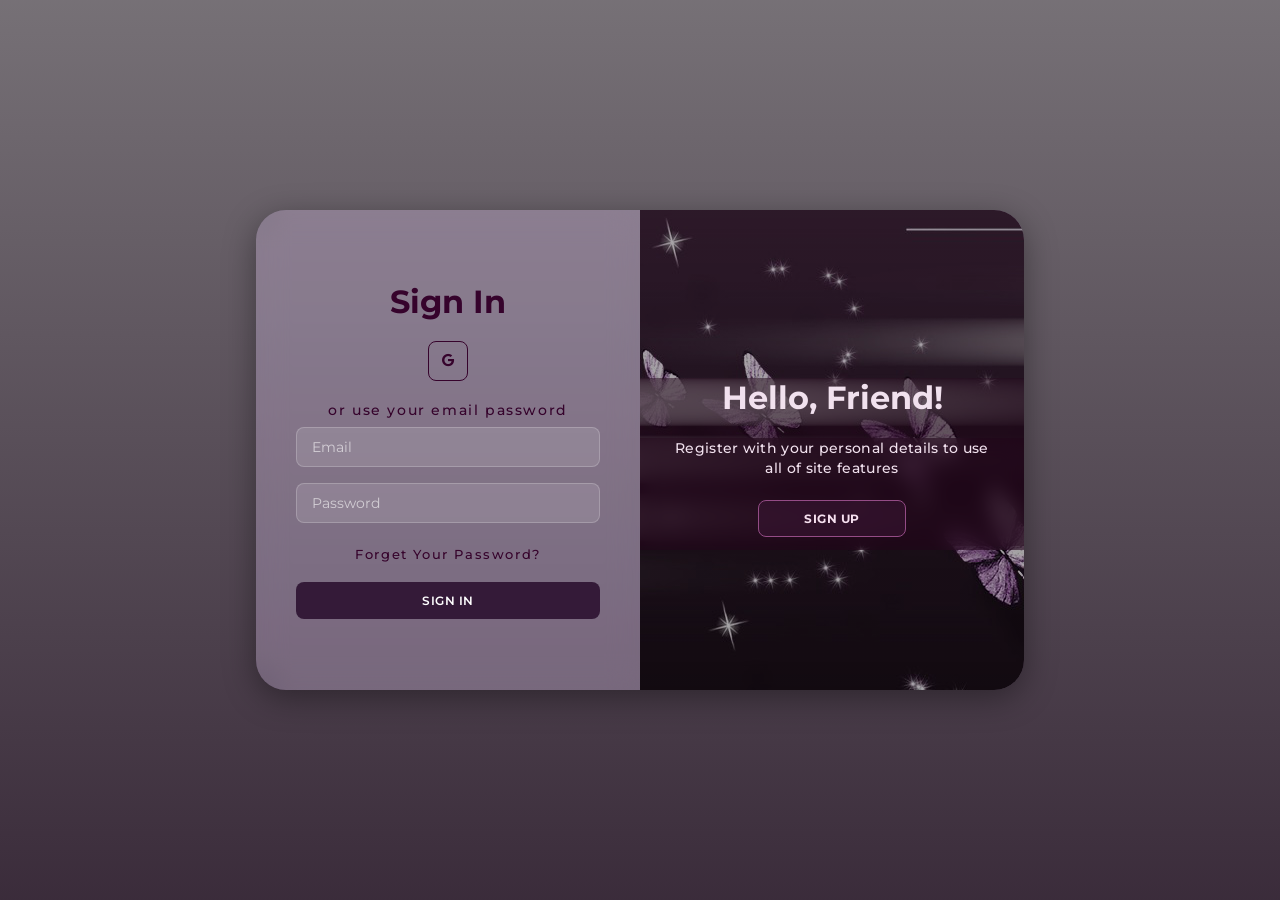
<file: todo-App/sign.html>
<!DOCTYPE html>
<html lang="en">
<head>
    <meta charset="UTF-8">
    <meta name="viewport" content="width=device-width, initial-scale=1.0">
    <link rel="stylesheet" href="https://cdnjs.cloudflare.com/ajax/libs/font-awesome/6.4.2/css/all.min.css">
    <link rel="stylesheet" href="./assest/css/sign.css">
    <title>Login Page</title>
</head>
<body>
    <div class="container" id="container">
        <div class="form-container sign-up" id="signup">
            <form class="signup">
                <h1>Create Account</h1>
                <div class="social-icons">
                    <a href="#" class="icon"><i class="fa-brands fa-google"></i></a>
                </div>
                <span>or use your email for registeration</span>
                  <div class="photo-upload-row">
        <div class="avatar-circle" id="avatarPreview">
            <span id="initials">?</span>
        </div>
        <div class="photo-label">
            <strong>Profile Photo</strong>
            <span class="upload-link">Click to upload</span>
            <br>
        </div>
    </div>
    <input type="file" id="photoInput" accept="image/*"  style="display:none">
        <div class="input-grp">
                <input type="text" placeholder="Name" id="signupName">
                <p class="error-msg"></p>
        </div>
         <div class="input-grp">
                <input type="email" placeholder="Email" id="signupEmail">
                <p class="error-msg"></p>
         </div>
           <div class="input-grp">
               <input type="password" placeholder="Password" id="signupPass">
                <p class="error-msg"></p>
           </div>     
                <button id="signBtn">Sign Up</button>
            </form>
        </div>
        <div class="form-container sign-in" id="login">
            <form class="login">
                <h1>Sign In</h1>
                <div class="social-icons">
                    <a href="#" class="icon"><i class="fa-brands fa-google"></i></a>
                </div>
                <span>or use your email password</span>
                <div class="input-grp">
                   <input type="email" placeholder="Email" id="loginEmail">
                   <p class="error-msg"></p>
                </div>
               <div class="input-grp">
                    <input type="password" placeholder="Password" id="loginPass">
                    <p class="error-msg"></p>
               </div>
                <a href="#" id="forgotlink" class="forget">Forget Your Password?</a>
                <button id="login-Btn">Sign In</button>
            </form>
        </div>
        <div class="toggle-container">
            <div class="toggle">
                <div class="toggle-panel toggle-left">
                            <h1>Welcome Back!</h1>
                            <p>Enter your personal details to use all of site features</p>
                          <button class="hidden" id="loginToggle">Sign In</button>
                </div>
                <div class="toggle-panel toggle-right">
                    <h1>Hello, Friend!</h1>
                    <p>Register with your personal details to use all of site features</p>
                    <button class="hidden1" id="registerToggle">Sign Up</button>
                </div>
            </div>
        </div>
    </div>
    <div id="forgetModal" class="hiddenn">
    <div class="modal-content">
        <h3>Recover Password</h3>
        <p>Enter details to reset your password</p>
        
        <div class="input-group">
            <input type="email" id="recoveryEmail" placeholder="Enter your Email">
            <input type="text" id="recoveryName" placeholder="Enter your Full Name">
        </div>

        <div class="modal-btns">
            <button id="checkUserBtn">Reset Password</button>
            <button id="closeModal">Cancel</button>
        </div>
    </div>
</div>
    <div id="customAlert" class="alert-overlay hiddenn">
    <div class="alert-box">
        <i class="fa-solid fa-gears"></i>
        <h3>Feature Coming Soon!</h3>
        <p>Google Login is currently under development. Please use the manual Sign Up for now! 😊</p>
        <button id="closeAlert">Got it!</button>
    </div>
</div>

    <script src="./js/logic.js"></script>
    <script src="./js/sign.js"></script>
</body>
</html>
</file>
<file: complete signup/style.css>
:root{
    --glow-color: rgb(69, 244, 254);
  --glow-spread-color: rgba(69, 244, 254, 0.781);
  --glow-spread-btncolor: rgba(69, 244, 254, 0.35);
  --btn-color: rgb(0, 80, 90);

}
* {
    margin: 0;
    padding: 0;
    box-sizing: border-box;
}

body {
    min-height: 100svh;
    display: flex;
    align-items: center;
    justify-content: center;
    background: #23242a;
}
.wrapper {
    width: 380px;
    display: flex;
    flex-direction: column;
    gap: 3rem;
    padding: 4rem 2rem;
    background-color: #1c1c1c;
    border: 0.15em solid var(--glow-color);
    box-shadow:
    0 0 1em 0.25em var(--glow-color),
    0 0 4em 1em var(--glow-spread-color),
    inset 0 0 0.75em 0.25em var(--glow-color);
    transition: all 0.3s;
    border-radius: 0.6rem;
    animation: float 3s ease-in-out infinite;
    animation: float 3s ease-in-out infinite, blink-shadow 0.8s ease-in-out infinite;
}
.wrapper:hover {
    animation-play-state: paused;
}

@keyframes blink-shadow {
    0%, 100% {
        box-shadow:
            0 0 1em 0.25em var(--glow-color),
            0 0 4em 1em var(--glow-spread-color),
            inset 0 0 0.75em 0.25em var(--glow-color);
    }
    50% {
        box-shadow:
            0 0 0.1em 0.05em var(--glow-color),
            0 0 0.5em 0.1em var(--glow-spread-color),
            inset 0 0 0.1em 0.05em var(--glow-color);
    }
}
@keyframes float {
    0%   { transform: translateY(0px); }
    50%  { transform: translateY(-18px); }
    100% { transform: translateY(0px); }
}
h2 {
    font-size: 2rem;
    font-weight: bold;
    text-shadow: 0 0 0.5em var(--glow-color);
    color: #45F4FE;
    align-self: center;
    letter-spacing: 0.1rem;
}

.inp-grp {
    width: 100%;
    border: none;
    outline: none;
    border-bottom: 1px solid #45F4FE;
}
.password,
.username ,.email,.conf-pass{
    position: relative;
    display: flex;
    align-items: center;
    overflow: visible; 

}
.inp-grp {
    position: relative;
    overflow: hidden; 
}

.inp-grp::before {
    content: '';
    position: absolute;
    bottom: 0;
    left: 0;
    width: 100%;
    height: 100%;
    background-color: #45F4FE;
    transform: translateY(100%);
    transition: transform 0.4s ease-in-out;
    z-index: 0;
}

.username:hover ~ .inp-grp::before,
.password:hover ~ .inp-grp::before,
.email:hover ~ .inp-grp::before,
.conf-pass:hover ~ .inp-grp::before,
.inp-grp:hover::before {
    transform: translateY(0);
}

.name,
.pass,.email-inp ,.conf-pass-inp{
    width: 100%;
    border: none;
    outline: none;
    background-color: transparent;
    font-weight: 500;
    font-size: 0.8rem;
    padding: 0.9rem 0 0.9rem 0.3rem;
    position: relative;
    z-index: 1;
}

.username label,
.password label ,.email label, .conf-pass label{
    color: #a09e9e;
    font-size: 1.1rem;
    position: absolute;
    left: 0;
    top: 50%;
    transform: translateY(-50%);
    transition: top 0.3s ease, transform 0.3s ease, font-size 0.3s ease;
    z-index: 2;
    pointer-events: none;
}

.password:hover label,
.username:hover label ,.email:hover label, .conf-pass:hover label{
    top: -70%; 
    transform: translateY(0);
    font-size: 1rem;
    color: #a09e9e;
}

.password i ,.conf-pass i{
    cursor: pointer;
    position: absolute;
    right: 10px;
    top: 40%;
    color: #a09e9e;
    z-index: 2;
}

.forget {
    margin-top: -1.5rem;
    display: flex;
    align-items: center;
    justify-content: space-between;
}

.p-forget {
    color: #a09e9e;
    letter-spacing: 0.1rem;
}

.forget a {
    color: #45F4FE;
    text-decoration: none;
    letter-spacing: 0.012rem;
    cursor: pointer;
}


.login-btn,.sign-btn {
  
  width: 140px;
  padding: 0.7rem 1rem;
  background-color: var(--btn-color);
  border: 0.25em solid var(--glow-color);
  color: var(--glow-color);
  font-size: 1rem;
  font-weight: bold;
  letter-spacing: 0.1rem;
  cursor: pointer;
  outline: none;
  box-shadow:
    0 0 1em 0.25em var(--glow-color),
    0 0 4em 1em var(--glow-spread-btncolor),
    inset 0 0 0.75em 0.25em var(--glow-color);
  text-shadow: 0 0 0.5em var(--glow-color);
  transition: all 0.3s;
}

.login-btn:hover,.sign-btn:hover {
  color: var(--btn-color);
  background-color: var(--glow-color);
  text-shadow: none;
}
.footer{
    display: flex;
    align-items: center;
    justify-content: center;
}
.footer a{
    text-decoration: none;
    color: #ccc;
    font-size: 1rem;
    letter-spacing: 0.1rem;
    
}
.footer a span{
    color: #45F4FE;
    cursor: pointer;
}
.success-box {
    position: fixed;
    top: 50%;
    left: 50%;
    transform: translate(-50%, -50%);
    width: 350px;
    padding: 3rem 2rem;
    background-color: #1c1c1c;
    border: 0.15em solid var(--glow-color);
    box-shadow:
        0 0 1em 0.25em var(--glow-color),
        0 0 4em 1em var(--glow-spread-color),
        inset 0 0 0.75em 0.25em var(--glow-color);
    border-radius: 0.6rem;
    display: flex;
    flex-direction: column;
    align-items: center;
    gap: 1.5rem;
    z-index: 999;
}

.success-icon i {
    font-size: 5rem;
    color: var(--glow-color);
    text-shadow: 0 0 0.5em var(--glow-color);
}

.success-box h3 {
    font-size: 1.8rem;
    font-weight: bold;
    color: #45F4FE;
    text-shadow: 0 0 0.5em var(--glow-color);
    letter-spacing: 0.1rem;
}

.success-box p {
    color: #a09e9e;
    font-size: 1rem;
    letter-spacing: 0.1rem;
}
#forget-form h2 {
    font-size: 1.6rem;
    text-align: center;
}

.back-to-login {
    text-decoration: none;
    color: #ccc;
    font-size: 0.9rem;
    cursor: pointer;
}
</file>
<file: name-storage-box/style.css>
* {
  margin: 0;
  padding: 0;
  box-sizing: border-box;
}

body {
  min-height: 100vh;
  background: linear-gradient(rgba(42, 10, 42, 0.5), rgba(18, 18, 18, 0.5)), 
              url('https://static.vecteezy.com/system/resources/thumbnails/047/513/740/small/purple-flowers-at-sunset-by-the-water-photo.jpeg');
  background-size: cover;
  background-position: center;
  background-attachment: fixed;
  display: flex;
  align-items: center;
  justify-content: center;
  font-family: 'Segoe UI', sans-serif;
  color: white;
}

.storage-container {
  width: 100%;
  max-width: 450px;
  padding: 30px;
  background: rgba(255, 255, 255, 0.1);
  backdrop-filter: blur(15px);
  -webkit-backdrop-filter: blur(15px);
  border: 1px solid rgba(255, 255, 255, 0.2);
  border-radius: 24px;
  text-align: center;
  box-shadow: 0 10px 30px rgba(0, 0, 0, 0.3);
}

h2 { 
  color: #f8f1f8; 
  margin-bottom: 25px;
  text-shadow: 0 0 15px rgba(255, 0, 255, 0.5); 
}

.form {
  display: flex;
  gap: 10px;
  margin-bottom: 30px;
}

#userInput {
  flex: 1;
  padding: 12px 15px;
  background: rgba(255, 255, 255, 0.15);
  border: 1px solid rgba(255, 255, 255, 0.3);
  border-radius: 12px;
  color: #ffffff; 
  outline: none;
  font-size: 1rem;
}

#userInput::placeholder {
  color: rgba(255, 255, 255, 0.6);
  text-shadow: 0 0 20px rgba(255, 0, 255, 0.6);
}

#userInput:focus { 
  border-color: #950595;
  background: rgba(255, 255, 255, 0.2);
}

#addBtn {
  padding: 12px 24px;
  background: #510451; 
  color: white;
  border: none;
  border-radius: 12px;
  cursor: pointer;
  font-weight: bold;
  transition: 0.3s ease;
  box-shadow: 0 0 15px rgba(212, 0, 212, 0.4);
}

#addBtn:hover {
  box-shadow: 0 0 20px rgba(255, 0, 255, 0.6);
}

.card {
  display: flex;
  justify-content: space-between;
  align-items: center;
  padding: 20px;
  margin-bottom: 15px;
  background: rgba(255, 255, 255, 0.12);
  border: 1px solid rgba(255, 255, 255, 0.2);
  border-radius: 16px;
  box-shadow: 0 4px 15px rgba(0, 0, 0, 0.2);
  transition: transform 0.2s, background 0.2s;
}

.card:hover { 
  transform: translateY(-3px);
  background: rgba(255, 255, 255, 0.18);
}

.card h3 {
  margin: 0;
  font-size: 1.1rem;
  font-weight: 500;
  color: #ffffff; 
  text-shadow: 0 0 20px rgba(255, 0, 255, 0.6);
}

.del-btn {
  background: rgba(133, 3, 131, 0.607);
  color: #fbf3fd;
  border: 1px solid rgba(86, 2, 90, 0.533);
  padding: 6px 14px;
  border-radius: 8px;
  cursor: pointer;
  font-size: 0.85rem;
  transition: 0.3s;
}

.del-btn:hover {
  background: rgba(71, 2, 85, 0.77);
  color: white;
}
.edit-btn{
  background: rgba(133, 3, 131, 0.607);
  color: #fbf3fd;
  border: 1px solid rgba(86, 2, 90, 0.533);
  padding: 6px 14px;
  border-radius: 8px;
  cursor: pointer;
  font-size: 0.85rem;
  transition: 0.3s;
}
.edit-btn:hover {
  background: rgba(71, 2, 85, 0.77);
  color: white;
}
</file>
<file: Restaurant-LandingPage/assests/style.css>
@import url("https://fonts.googleapis.com/css?family=Roboto:300,300i,400,400i,500,700,900|Satisfy&display=swap");
@import url("https://fonts.googleapis.com/css?family=Roboto:300,300i,400,400i,500,700,900|Satisfy&display=swap");
*{
    margin: 0;
    padding:0 ;
    box-sizing: border-box;
}
body{
    min-height: 100svh;
    font-family: 'Roboto';
    overflow-x: hidden;
}
header{
    background: linear-gradient(rgb(255, 102, 0),rgba(0, 0, 0, 0.688));
    width: 100%;
    display: flex;
    align-items: center;
    justify-content: space-between;
    padding: .7rem 7%;
    position: fixed;
    z-index: 1000;
}
.menu{
    display: none;
}
.navbar{
    display: flex;
    align-items: center;
    gap: 2rem;
}
.navbar a{
    text-decoration: none;
    color: white;
    font-weight: 500;
    font-size: 1.1rem;
    transition: all .4s ;
}
.navbar a:hover{
    background: linear-gradient(rgba(0,0,0,.2),rgba(0,0,0,.6));
    border-radius: 2rem;
    padding: .6rem 1rem;
}
.search-icon{
    border: 1px solid white;
    background: transparent;
    width: 3.3rem;
    height: 3.3rem;
}
.search-icon a {
    text-decoration: none;
    display: flex;
    align-items: center;
    justify-content: center;
    padding: 1.1rem 0;
}
.search-icon i{
    color: white;
    font-size: 1rem;
}
@media (max-width:768px) {
    header{
        gap: 0;
        justify-content: space-between;
        padding: 1rem 5%;
    }
    .logo img{
        width: 3.2rem;
        height: 3.2rem;
    }
   .menu{
      display: block;
      padding: 0;
      width: auto;
      height: auto;
      cursor: pointer;
      font-size: 1.4rem;
   }
   .search-icon{
    display: none;
   }
    .navbar{
        position: absolute;
        top: 100%;
        right: -100%;
        display: flex;
        flex-direction: column;
        background: rgba(0,0,0,.9);
        width: 100%;
        height: 550%;
        padding: 4rem 3rem;
        transition: .3s;
    }
    .navbar.active{
        right: 0;
    }
    .navbar a{
        align-self: flex-start;
        color: #f0efef ;
    }
}
main{
   display: flex;
   align-items: center;
   justify-content: center;
   min-height: 100svh;
   width: 100%;
   background: linear-gradient(rgba(0,0,0,.3),rgba(0,0,0,.8)),  url('./bgaip.jpeg');
   background-position: center;
   background-repeat: no-repeat;
   background-size: cover;
   background-attachment: fixed;
}
main h1{

    text-transform: capitalize;
    font-size: 6.6rem;
    text-shadow: 0 0 20px rgba(248, 251, 228, 0.688);
    text-align: center;
    font-family: "Satisfy", cursive;
    font-weight: 500;
    line-height: 1.2;
    color: white;
}
@media (max-width:768px){
    main{
        background-position: center center;
        background-size: cover;
        background-attachment: scroll;
        min-height: 70svh;
    }
    main h1{
        font-size: 2.5rem;
        max-width: 90%;
        white-space: normal;
        margin: 0 auto;
        text-align: center;

    }
}
.recipie-sec{
    background-color: #FAF7F2;
    min-height: 100vh;
    display: flex;
    align-items: center;
    justify-content: center;
    flex-wrap: wrap;
    gap: 3rem;
    padding-top: 5rem 2rem;
}
.img1 img{
    height: 20rem;
    width: 20rem;
    border-radius: 50%;
    object-fit: cover;
}

@media (max-width:768px) {
    .recipie-sec{
        display: flex;
        flex-direction: column;
        gap: 0;
    }
    .recipie{
        padding-top: 5rem;
    }
    .img1 img{
        width: 14rem;
        height: 14rem;
    }
}
.recipie{
    display: flex;
    flex-direction: column;
    align-items: center;
    justify-content: center;
    gap: 2rem;
}
.info{
    display: flex;
    flex-direction: column;
    text-align: center;
    gap: 1rem;
}
.info h2{
     font-family: "Satisfy", cursive;
     font-weight: 400;
     font-size: 2rem;
     color: #1A0F08;
}
.info p{
    font-size: .9rem;
    color: #D35400;
    font-weight: 400;
}
.info span{
     font-size: 1rem;
     color: #555555;;
    font-weight: 400;
}
.btn{
    padding-top: 1.1rem;
}
.btn a{
    background-color: transparent;
    text-decoration: none;
    border: 2px solid #1A0F08;
    border-radius: 3rem;
    padding: 1rem 2rem;
    font-size: .8rem;
    transition: all 0.3s ease;
    font-weight: 500;
    color: #1A0F08;
}
.btn a:hover{
    background-color:  #D35400;
    border-color:  #D35400;
    color: #FFFFFF;
}
.video-sec{
    min-height: 100svh;
    display: flex;
    align-items: center;
    justify-content: center;
    gap: 7vw;
    padding: 2rem 9%;  
    overflow: hidden;
}
.content{
    width: 40%;
}
.text h3{
    font-family: "Satisfy", cursive;
    font-size: clamp(2rem,4vw,4rem);
    font-weight: 400;
    color: #1A0F08;
    line-height: 1.2;
}
.text p{
    padding-top: 2rem;
    line-height: 1.9;
    font-size: .9rem;
    color: #5A5A5A;
    font-weight: 400;
}
.video-att{
    display: flex;
    align-items: center;
    gap: 1.5rem;
    padding-top: 2rem;
}
.vido-icon{
    width: 4.5rem;
    height: 4.5rem;
    border-radius: 50%;
    display: flex;
    align-items: center;
    justify-content: center;
    border:none;
    background-color: #D35400;
    transition: all .3s ;
    cursor: pointer;
    flex-shrink: 0;
}
.vido-icon a{
    text-decoration: none;
    color:white;
}
.vido-icon:hover{
    background-color: #2A1B12;
}
.vido-icon i{
   font-size: 1.5rem;
   color: transparent;
  -webkit-text-stroke: 1.5px white;
}

.vido-txt{
    display: flex;
    flex-direction: column;
    align-items: flex-start;
    justify-content: center;
    gap: .3rem;
}
.vido-txt h3{
    font-family: "Satisfy", cursive;
    font-size: 1.5rem;
    font-weight: 600;
    color: #1A0F08;
    text-transform: capitalize;
}
.vido-txt p{
 font-size: .9rem;
 font-weight: 400;   
 color:#5A5A5A;
}
.cont-img{
     position: relative;
     width: 45%;
     padding: 60px 0;
     max-width: 450px;
     display: flex;
     justify-content: center;
}
.big img{
    width: 100%;
    height: auto;
    aspect-ratio: 4 / 5;
    object-fit: cover;
    border-radius: .9rem;
}
.small ,.small1{
    position: absolute;
    overflow: hidden;
    z-index: 2;
    width: 35%;
    aspect-ratio: 1 / 1;
}
.small img, .small1 img{
   width: 100%;
   height: 100%;
   object-fit: cover;
   border-radius: .9rem;

}
.small1{
    top: 20%;
    left: -15%;
}
.small{
    bottom: 2%;
    right: -10% ;
}

@media (max-width:768px) {
    .video-sec{
        padding: 4rem 1.5rem;
        min-height: auto;
        display: flex;
        gap: 0;
        flex-direction: column;
        width: 100%;
    }
    .content{
        width: 100%;
    }
    .text h3{
        font-size: 2.2rem; 
        width: 100%;
        line-height: 1.5;
    }
    .cont-img{
        width: 100%;
        max-width: 350px;
        margin: 0 auto;
        padding: 40px 0;
        display: flex;
        align-items: center;
        justify-content: center;
        width: 100%;
    }
    .big img{
        width: 100%;
        height: 250px;
        aspect-ratio: 4/5;
        object-fit: cover;
    }
    .small, .small1{
        width: 30%;
        aspect-ratio: 1 / 1;
    }
    .small1{
    top: 20%;
    left: 1%;
}
.small{
    bottom: -2%;
    right: 5% ;
}
}

.recipe-cards{
    min-height: 100vh;
    padding:5rem 2rem ;
    background-color: #F9F6F0;
}
.cards{
    display: flex;
    align-items: center;
    justify-content: center;
    flex-wrap: wrap;
    gap: 9rem;
    padding-top: 8rem;
}

.card1, .card2, .card3{
    max-width: 420px;
    display: flex;
    flex-direction: column;
    gap: 1rem;
    padding: 2rem;
    align-items: center;
    justify-content: center;
    background-color: #FFFFFF;
    border: 1px solid #EAE5DC;
    box-shadow: 0 4px 15px rgba(0,0,0,.5);
    border-radius: .6rem;
    transition: all 0.4s ease; 
    cursor: pointer;
    position: relative;
    z-index: 1;
}
.card1 img,.card2 img, .card3 img{
    position: absolute;
    top: -6rem;
    align-self: center;
    width: 13rem;
    height: 13rem;
    object-fit: cover;
    border-radius: 50%;
}
.card1 .head,
.card2 .head,
.card3 .head{
    padding-top: 8rem;
}
.card1 h3, .card2 h3, .card3 h3{
   font-size: 2rem;
    font-family: "Satisfy", cursive;
    font-weight: 300;
    color: #1A0F08;
}
.card1 .para ,.card2 .para, .card3 .para{
    text-align: center;
    line-height: 1.7;
    font-size: .9rem;
    font-weight: 300;
    color: #666666;
}
.overlay-bg{
    position: absolute;
    bottom: 0;
    left: 0;
    width: 100%;
    height: 0;
    background-image: linear-gradient(180deg, rgb(255, 102, 0) 0% ,#1A0F08 100%);
    z-index: -1;
    transition: height .5s ease-in-out;
    border-radius: .6rem;

}
.card1:hover .overlay-bg, .card2:hover .overlay-bg, .card3:hover .overlay-bg{
    height: 100%;
    box-shadow: 0 10px 25px rgba(26,15,8,0.25);
}
.card1:hover h3,.card2:hover h3,.card3:hover h3{
     color: #ffffff;
}
.card1:hover p,.card2:hover p,.card3:hover p{
     color: #e0dcd8;
}
@media (max-width:768px) {
    .recipe-cards{
    margin-top: 5rem;
    min-height: 100svh;
}
  .cards{
    
        display: flex;
        flex-direction: column;
    }
}
.bg-recip{
    background: linear-gradient(rgba(0,0,0,.2),rgba(0,0,0,.7)),url('../assests/bg3.webp');
    background-position: center;
    background-repeat: no-repeat;
    background-size: cover;
    padding: 0 2rem;
  
}
.bg-cont{
    padding-top: 10%;
    display: grid;
    gap: 1rem;
    place-items: center;
    padding-bottom: 10%;
}
.bg-cont span{
    color: #E0E0E0;
    font-size: 1rem;
    font-weight: 400;
}
.bg-cont h2{
    font-family: "Satisfy", cursive;
    font-size: 4rem;
    text-align: center;
    font-weight: 500;
    color: #FFFFFF;
    text-shadow: 0 0 20px rgba(248, 251, 228, 0.688);
    text-transform: capitalize;
}
.btn-bg{
 padding-top: 2rem;
}
.btn-bg a{
    text-decoration: none;
    border: 1px solid #D35400;
    border-radius: 3rem;
    padding: 1rem 2rem;
    font-size: .8rem;
    font-weight: 500;
    color: white;
    background-color: #D35400;
    transition: .3s ease;
}
.btn-bg a:hover{
    background-color : transparent;
    border: 2px solid #FFFFFF;
    color: #FFFFFF;
}
@media (max-width:768px){
   .bg-cont{
    display: flex;
    flex-direction: column;
    align-items: center;
    justify-content: center;
   }
    .bg-cont h2{
         font-size: 1.7rem;
         text-align: center;
    }
    .bg-cont span{
        font-size: .8rem;
    }
    .btn-bg a{
        padding: .8rem 1rem;
    }
}
.feedback{
    background-color: #FFFFFF;
    min-height: 100vh;
    display: flex;
    flex-direction: column;
    gap: 1rem;
    padding-top:2rem ;
    align-items: center;
    justify-content: center;
}
.heading{
    padding: 2rem;
}
.heading h2{
    text-align: center;
    color: #1A0F08;
    font-family: "Satisfy", cursive;
    font-size: 4rem;
    font-weight: 500;
    text-transform: capitalize;
}
.heading p{
    font-size: .9rem;
    color: #5A5A5A;
    text-align: center;
    line-height: 1.8;
    font-weight: 400;
}
@media (max-width:768px){
    .heading{
        padding: 2rem;
    }
.heading h2{
     padding-top: 1rem;
     font-size: 2rem;
}
.heading p{
    font-size: .9rem;
    text-align: center;
}
}
.testies{
    display: flex;
    flex-wrap: wrap;
    align-items: center;
    justify-content: center;
    padding: 2rem;
    gap: 4rem;
}
.profile-img img{
    width: 6rem;
    height: 6rem;
    border-radius: 50%;
    object-fit: cover;
}
.testi1,.testi2{
    max-width: 550px;
    background-color:#FAF7F2 ;
    border: 1px solid #ECEAE6;
    padding: 2.5rem;
    border-radius: .8rem;
    display: flex;
    box-shadow: 0 4px 15px rgba(0,0,0,0.03);
    gap: 2rem;
    transition: all .3s ;
    cursor: pointer;
}
.testi1:hover,.testi2:hover{
    background-color: #FFFFFF; 
    border-color: #D35400; 
    transform: translateY(-5px); 
    box-shadow: 0 10px 25px rgba(211,84,0,0.1); 
}
.feed{
    display: flex;
    flex-direction: column;
    gap: .2rem;
}
.feed h3{
    font-size: 1.5rem;
    color: #1A0F08;
    font-weight: 500;
    font-family: "Satisfy", cursive;
}
.feed span{
    color: #D35400 ;
    text-transform: uppercase;
    font-size: .8rem;
    font-weight: 300;
}
.para{
    margin-top:1.5rem ;
}
.para p{
    font-size: .9rem;
    font-weight: 400;
    color: #4A4A4A;
    line-height: 1.9;
}

.dashed{
    display: flex;
    align-items: center;
    justify-content: center;
    gap: .5rem;
    margin-top: 2.5rem;
    width: 100%;
}
.dash-active,.dash{
  width: 1.2rem ;
  height: .2rem;
  cursor: pointer;
}
.dash{
     background-color: #e3e2e2;
     transition: 0.3s;
}
.dash:hover{
    background-color: #D35400;
}
.dash-active{
    background-color: #D35400;
}
@media (max-width:768px){
    .testies{
    display: flex;
    flex-direction: column;
    gap: 4rem;
}
.dashed{
    margin-bottom: 2rem;
}
}
.download{
    background-color: #F9F6F0;
    min-height: 100vh;
    align-items: center;
    justify-content: center;
    display: flex;
    padding: 0 5%;
    gap: 7rem;
    overflow: hidden;
}
.images{
    position: relative;
    width: 100%;
    justify-content: center;
    align-items: center;
    max-width: 450px;
    aspect-ratio: 1/1;
}
.images img{
    width: 100%;
    height: auto ;
    border-radius: .8rem;
}
.bigone{
    width: 80%;
    margin: 0 auto;
}
.sml1,.sml2{
    position: absolute;
    width: 35%;
    z-index: 2;
}
.sml1{
    top: 5%;
    left: -10%;
}
.sml2{
    bottom: -5%;
    right: -5%;
}

.cont-down {
    width: 490px;
    display: flex;
    flex-direction: column;
}
.cont-down h2{
    font-family: "Satisfy", cursive;
    font-size: 4vw;
    color: #1A0F08;
    font-weight: 400;
    line-height: 1.4;
}
.btnss{
    display: flex;
    gap: .9rem;
    margin-top: 2.9rem;
}
.btn1,.btn-2{
    display: flex;
    width: 100%;
    gap: .6rem;
    padding: 1rem 2rem;
    cursor: pointer;
}
.btn1{
   background-color: #D35400;;
}
.btn1:hover {
  background-color: transparent;
  border: 1px solid #e5e5e5;
}
.btn1:hover i{
      color: black;
}
.btn-2 {
    border:1px solid #e5e5e5;
   
}
.btn-2:hover{
    background-color: #D35400;;
}
.btn-2:hover i{
    color: black;
}
.btn1 i,.btn-2 i{
    font-size: 2.6rem;
}
.btn-2 i, .btn-2 span{
    color: #1A0F08;
}
.tex{
    display:flex;
    flex-direction: column;
    align-items: center;
    justify-content: center;
    gap: .3rem;
}
.tex h3{
    color: black;
    font-size: 1rem;
    font-weight: 800;
}
.tex span{
    color: black;
    font-size: .7rem;
    font-weight: 300;
}
@media (max-width:1024px) {
    .download{
        display: flex;
        gap: 3rem;
        flex-direction: column;
        padding: 5rem 2%;
    }
    .cont-down{
        width: 100%;
        align-items: center;
    }
    .cont-down h2{
        text-align: center;
        font-size: 3rem;
    }
}
@media(max-width:700px){
    .images{
        transform: scale(.8);
        margin-bottom: 4rem;
    }
    .sml1{
        left: -2rem;
    }
    .sml2{
      right: -1rem;
      bottom: -1rem;
    }
    .btnss{
        flex-direction: column;
        width: 100%;
    }
    .btn1, .btn-2{
        justify-content: center;
    }
    .cont-down h2{
        text-align: center;
         font-size: 1.5rem;
    }
}


footer{
    min-height: 100vh;
    display: flex;
    flex-direction: column;
    align-items: center;
    justify-content: center;
    background-color: black;
    color: #ccc;
}
.main-foot{
    display: flex;
    gap: 3rem;
}

.top-pro, .quick-links, .features, .resources,.subscribe{
    display: flex;
    flex-direction: column;
    gap: 3rem;
}
.foot-head{
    font-family: "Satisfy", cursive;
    font-size: 1.8rem;
    font-weight: 400;
}
.links{
    display: flex;
    flex-direction: column;
    gap: 1.3rem;
}
.links a{
    text-decoration: none;
    color: #868383;
    font-size: .8rem;
}
.links a:hover{
    color: #ffc000;
}
.cre{
  display: flex;
  flex-direction: column;
  gap: 2rem;
}
.cre p{
   font-size: .9rem;
   color: #868383;
   font-weight: 400;
}
.email{
    position: relative;
    display: flex;
    width: 100%;
    max-width: 800px;
}
.email input{
    padding: .9rem 1.2rem;
    width: 100%;
    background-color: #333333;
    border: none;
    color: white;
    outline: none;
}
input::placeholder{
    color: #f0efef;
}
.arrow{
    position: absolute;
    right: 0;
    top: 0;
    background-color: #D35400;;
    width: 2.8rem;
    height: 2.8rem;
    display: flex;
    align-items: center;
    justify-content: center;
}
.arrow i{
    color: black;
    font-size: 1rem;
    cursor: pointer;
}

.rights{
    margin-top: 5rem;
    display: flex;
    gap: 17rem;
    align-items: center;
}
.right-con p{
    color: #868383;
}
.right-con span{
   color: #D35400;;
}
.icons{
    display: flex;
    gap: .4rem;
}
.fb,.twit,.dribb,.behan{
    background-color: #333333;
    width: 2.3rem;
    height: 2.3rem;
    display: flex;
    align-items: center;
    justify-content: center;
    cursor: pointer;
    color: #868383;
    transition: .3s ease;
}
.fb:hover,.twit:hover,.dribb:hover,.behan:hover{
    background-color: #D35400;;
    color: black;
}
@media (max-width:1024px) {
    footer{
        padding: 0 2rem;
    }
    .foot-head{
    font-family: "Satisfy", cursive;
    font-size: 1.2rem;
    font-weight: 400;
}
.links{
    font-size: .9rem;
}
.cre p{
    font-size: .9rem;
}
}
@media (max-width:768px) {
    footer{
        padding: 2rem 0;
    }
    .main-foot{
        padding: 2rem;
        display: flex;
        align-items: center;
        justify-content: center;
        flex-direction: column;
    }
    .subscribe {
      display: flex;
      flex-direction: column;
      justify-content: center;
      align-items: center;
    }
    .rights{
        display: flex;
        flex-direction: column;
        padding: 0 2rem;
        gap: 2rem;
    }
    .right-con p{
          text-align: center;
    }
}
</file>
<file: social-media-card/style.css>
*{
    margin: 0;
    padding: 0;
    box-sizing: border-box;
}
body{
    min-height: 100svh;
    display: grid;
    place-items: center;
    background: linear-gradient(rgba(0,0,0,0.3),rgba(0,0,0,0.9)),url('https://png.pngtree.com/thumb_back/fh260/background/20250317/pngtree-soft-pink-winter-settings-background-gentle-aesthetics---image_17069811.jpg');
    background-position: center;
    background-size: cover;
    background-repeat: no-repeat;
}
.wrapper{
    display: flex;
    flex-direction: column;
    align-items: center;
    justify-content: center;
    gap: 0.2rem;
    width: 80%;
    max-width: 350px;
}
.card{
    width: 90%;
    max-width: 290px;
    min-height: 390px;
    background: linear-gradient(rgba(0,0,0,0),rgba(0,0,0,0.6)),url('./bg.jpg');
    background-position: center;
    background-size: cover;
    background-repeat: no-repeat;
    border-radius: 30px ;
    border: 1px solid pink;
    border-color:  rgb(240, 173, 182) rgb(240, 190, 198);
    display: flex;
    flex-direction: row;
    justify-content: flex-end;
    align-items: flex-end;
    padding: 2rem;
}
.bottom{
    width: 100%;
}
.icons{
    display: flex;
    flex-direction: row;
    align-items: center;
    justify-content: space-between;
}
.icons i{
    font-size: 32px;
    color: pink;
    cursor: pointer;
}
.icon{
    display: flex;
    flex-direction: column;
    align-items: center;
    gap: 0.5rem;
}
.icon span{
    align-items: center;
    justify-content: center;
    color: pink;
}
.fa-heart.active {
    color: #ff4d6d; 
    transform: scale(1.2); 
    transition: 0.3s;
}
.status-msg{
    position: fixed;
    top: 20%;
    left: 50%;
    transform: translateX(-50%) translateY(-700%);
    z-index: 1000;
    background:rgba(255,192,203,0.9) ;
    color: #444;
    padding: 8px 20px;
    border-radius: 50px;
    font-weight: bold;
    white-space: nowrap;
    transition: 0.4s ease;
    pointer-events: none;
    opacity: 0;
}
.status-msg.show{
    opacity: 1;
    transform: translateX(-50%) translateY(0);
}
.user-comment{
    width: 290px;
    text-align: center;
    margin-top: 15px;
    font-size: 14px;
    color: #fff;
    background: rgba(255,192,203,0.2);
    padding: 8px 12px;
    border-radius: 10px;
    border-left: 3px solid pink;
    display: none;
}
</file>
<file: sound-safari-game/style.css>
/* --- 1. Global Reset & Safari Background --- */
* {
    margin: 0;
    padding: 0;
    box-sizing: border-box;
}

body {
    display: flex;
    justify-content: center;
    align-items: center;
    height: 100vh;
    font-family: 'Segoe UI', Tahoma, Geneva, Verdana, sans-serif;
    background-image: linear-gradient(rgba(0, 0, 0, 0.6), rgba(0, 0, 0, 0.6)), url('./jungle.jpg');
    background-size: cover;
    background-position: center;
    background-attachment: fixed;
}

.game-container {
    width: 90%;
    max-width: 1000px;
    padding: 30px;
    background-color: rgba(0, 0, 0, 0.4);
    border-radius: 20px;
    box-shadow: 0 10px 30px rgba(0, 0, 0, 0.5);
    text-align: center;
}

.game-title {
    font-size: 60px;
    color: #fff;
    text-transform: uppercase;
    text-shadow: 2px 2px 5px rgba(0,0,0,0.5), 0 0 10px #ff9f43;
    margin-bottom: 30px;
    letter-spacing: 5px;
}

.hud-container {
    display: flex;
    justify-content: space-between;
    align-items: center;
    padding: 10px 20px;
    background-color: rgba(0, 0, 0, 0.8);
    border-radius: 10px;
    margin-bottom: 30px;
    color: #fff;
}

.score {
    font-size: 24px;
    font-weight: bold;
}

.led-light {
    width: 15px;
    height: 15px;
    background-color: #555;
    border-radius: 50%;
    box-shadow: inset 0 0 5px rgba(0,0,0,0.5);
}

.cards-container {
    display: flex;
    justify-content: center;
    gap: 25px;
    margin-bottom: 30px;
}

.animal-card {
    position: relative;
    width: 220px;
    height: 300px;
    border-radius: 20px;
    overflow: hidden;
    cursor: pointer;
    box-shadow: 0 10px 20px rgba(158, 61, 61, 0.4);
    transition: transform 0.3s ease;
}

.card-bg {
    position: absolute;
    top: 0;
    left: 0;
    width: 100%;
    height: 100%;
    background-size: cover;
    background-position: center;
    transition: filter 0.5s ease, transform 0.5s ease;
    z-index: 1;
}

.card-bg::after {
    content: '';
    position: absolute;
    top: 0;
    left: 0;
    width: 100%;
    height: 100%;
    background: linear-gradient(rgba(0,0,0,0.3), rgba(0,0,0,0.8));
}

.card-content {
    position: relative;
    z-index: 2;
    display: flex;
    flex-direction: column;
    justify-content: flex-end;
    height: 100%;
    padding: 20px;
    color: white;
    text-align: center;
    overflow: visible;
}

.animal-card .name {
    font-size: 22px;
    font-weight: bold;
    color: #fff;
    text-transform: uppercase;
    text-shadow: 2px 2px 5px rgba(0,0,0,0.5), 0 0 10px #ff9f43;
    opacity: 1;
    transform: translateY(0);
    transition: opacity 0.3s ease, transform 0.3s ease;
}

.animal-card.playing .name {
    opacity: 0;
    transform: translateY(10px);
}

.waveform-container {
    position: absolute;
    bottom: 20px;
    width: 80%;
    left: 50%;
    opacity: 0;
    margin-top: 10px;
    transform: translateX(-50%);
    transition: opacity 0.3s ease;
    pointer-events: none;
}

.animal-card.playing .waveform-container {
    opacity: 1;
}

.waveform-img {
    width: 100%;
    animation: none;
}

.animal-card.playing .waveform-img {
    animation: audio-wave 0.6s infinite ease-in-out;
}

@keyframes audio-wave {
    0%   { transform: scaleY(0.5); opacity: 0.6; }
    50%  { transform: scaleY(1.2); opacity: 1; }
    100% { transform: scaleY(0.5); opacity: 0.6; }
}

.animal-card .emoji {
    font-size: 50px;
    transition: transform 0.4s cubic-bezier(0.175, 0.885, 0.32, 1.275);
}

.animal-card:hover {
    transform: translateY(-10px);
}

.animal-card:hover .card-bg {
    transform: scale(1.1);
}

.animal-card.playing .card-bg {
    filter: blur(8px) brightness(0.5);
}

.animal-card.playing .emoji {
    transform: scale(1.8) translateY(-50px);
}

.progress-container {
    width: 200px;
    height: 10px;
    background: #333;
    border-radius: 5px;
    overflow: hidden;
    margin: 0 15px;
}

.progress-bar {
    width: 0%;
    height: 100%;
    background: #ff9f43;
    box-shadow: 0 0 10px #ff9f43;
    transition: width 0.1s linear;
}

#stop-btn {
    margin-top: 20px;
    padding: 12px 30px;
    font-size: 18px;
    background: #e74c3c;
    color: white;
    border: none;
    border-radius: 50px;
    cursor: pointer;
    font-weight: bold;
    box-shadow: 0 5px 15px rgba(231, 76, 60, 0.4);
    transition: 0.3s;
}

#stop-btn:hover {
    transform: scale(1.1);
    background: #c0392b;
}

.center-display {
    font-size: 30px;
    color: #fff;
    text-transform: uppercase;
    text-shadow: 1px 1px 3px rgba(0,0,0,0.5);
    background-color: rgba(0, 0, 0, 0.6);
    padding: 10px;
    border-radius: 10px;
}
</file>
<file: Testimonial-Page/style.css>
@import url('https://fonts.googleapis.com/css2?family=Poppins:wght@100;200;300;400;500;600;700;800;900&display=swap');

/* =========================
   GLOBAL
========================= */
*{
    margin:0;
    padding:0;
    box-sizing:border-box;
    font-family:'Poppins',sans-serif;
}

body{
    min-height:100svh;
    overflow-x:hidden;
    background:#F4F0ED;
    display:grid;
    place-items:center;
}

img{
    max-width:100%;
    display:block;
}

.container{
    width:min(90%,1400px);
    min-height:100vh;
    background:#fff;
    box-shadow:0 20px 40px rgba(179,176,176,.78);
    overflow:hidden;
}

/* =========================
   HEADER
========================= */
header{
    width:100%;
    height:3rem;
}

.image-overlay{
    position:relative;
}

.ovrlay-content{
    position:absolute;
    top:1.5rem;
    left:50%;
    transform:translateX(-50%);
    width:min(500px,90%);
    padding:1.2rem 2rem;
    background:rgba(241,231,231,.74);
    border:.5rem solid #f4efef;
    display:flex;
    flex-direction:column;
    align-items:center;
    justify-content:center;
    gap:1rem;
}

.ovrlay-content h1{
    color:#a19494;
    font-size:2rem;
    font-weight:700;
    letter-spacing:.1rem;
    text-align:center;
}

.ovrlay-content p{
    text-align:center;
    color:#8c7f7f;
    font-size:1rem;
    line-height:1.5;
}

.btn{
    margin-top:1rem;
    width:100%;
    display:flex;
    justify-content:center;
}

.btn a{
    text-decoration:none;
    font-size:1.1rem;
    color:#d7d1d1;
    background:#000;
    padding:.8rem 3rem;
    transition:.3s;
}

.btn a:hover{
    background:#8c7f7f;
}

/* =========================
   CAROUSEL
========================= */
.mid{
    display:flex;
    align-items:center;
    gap:20px;
    padding:20rem 2rem 6rem;
    background:#fff;
    overflow:hidden;
}

.carousel-track-wrapper{
    flex:1;
    overflow:hidden;
    width:100%;
    padding-top:2rem;
}

.carousel-track{
    display:flex;
    gap:24px;
    transition:transform .4s ease;
}

.custom-prev,
.custom-next{
    width:48px;
    height:48px;
    border-radius:50%;
    border:1.5px solid #e0d5d5;
    background:#fff;
    font-size:1rem;
    cursor:pointer;
    flex-shrink:0;
    color:#c0746d;
    display:flex;
    align-items:center;
    justify-content:center;
    box-shadow:0 2px 8px rgba(0,0,0,.08);
    transition:.3s;
}

.custom-prev:hover,
.custom-next:hover{
    background:#c0746d;
    color:#fff;
}

.reviews-box{
    width:calc((100% - 48px)/3);
    min-width:calc((100% - 48px)/3);
    min-height:320px;
    background:#FCF4F2;
    padding:3rem 1.8rem;
    border-radius:8px;
    position:relative;
    display:flex;
    flex-direction:column;
    justify-content:center;
    text-align:center;
    gap:1.5rem;
}

.no{
    position:absolute;
    top:0;
    left:0;
    transform:translateY(-50%);
    font-size:3.5rem;
    font-weight:700;
    color:rgba(230,180,180,.3);
    font-style:italic;
}

.star{
    font-size:1.8rem;
    color:#D47E86;
}

.user{
    margin-top:1rem;
}

.user h2{
    font-size:1rem;
    text-transform:uppercase;
    letter-spacing:1px;
}

/* =========================
   REVIEW SECTION
========================= */
.add-Review{
    position:relative;
    z-index:1;
    margin-top:-8rem;
    display:flex;
    align-items:flex-start;
    justify-content:space-between;
    gap:2rem;
    padding:4rem 3rem;
    background:#fff;
    flex-wrap:wrap;
}

.add-Review::before{
    content:'';
    position:absolute;
    inset:0;
    background:url('./bgbottom.png');
    opacity:.1;
    z-index:0;
}

.left-middle{
    flex:1;
    min-width:320px;
    display:flex;
    flex-direction:column;
    gap:2rem;
    z-index:2;
}

.left-review,
.reviews-strips,
.right-review{
    width:100%;
    background:rgba(238,181,176,.2);
    border-radius:12px;
    backdrop-filter:blur(12px);
    -webkit-backdrop-filter:blur(12px);
    box-shadow:0 8px 32px rgba(237,133,159,.25);
    border:1px solid #c98ea046;
    z-index:2;
}

/* LEFT BOX */
.left-review{
    padding:2rem;
    text-align:center;
}

.viewIt{
    font-size:2.5rem;
    font-weight:700;
    color:#222;
}

.viewIt span{
    font-size:1rem;
    font-weight:400;
    color:#999;
}

.overall-stars span{
    font-size:1.4rem;
    color:#D47E86;
}

.review-count{
    font-size:.9rem;
    color:#999;
}

/* STRIPS */
.reviews-strips{
    padding:2rem;
    display:flex;
    flex-direction:column;
    gap:.8rem;
}

.review-heading{
    font-size:1.2rem;
    font-weight:600;
    border-bottom:2px solid #222;
    padding-bottom:.5rem;
    margin-bottom:1rem;
    width:fit-content;
}

.strip-row{
    display:flex;
    align-items:center;
    gap:.8rem;
}

.strip-row span{
    min-width:45px;
    font-size:.8rem;
    color:#888;
}

.bar-bg{
    flex:1;
    height:8px;
    background:#f0eded;
    border-radius:4px;
    overflow:hidden;
}

.bar-fill{
    height:100%;
    background:#D47E86;
}

/* FORM */
.right-review{
    flex:1;
    min-width:320px;
    padding:2rem;
    display:flex;
    flex-direction:column;
    gap:1rem;
}

.right-review h2{
    font-size:1.1rem;
}

.rating-row p{
    font-size:.82rem;
    margin-bottom:.3rem;
}

.rating-stars{
    display:flex;
    gap:4px;
    flex-wrap:wrap;
}

.star-btn{
    font-size:1.3rem;
    color:#D47E86;
    cursor:pointer;
}

.input-grp{
    display:flex;
    flex-direction:column;
    gap:.3rem;
}

.input-grp label{
    font-size:.82rem;
}

.input-grp input,
.input-grp textarea{
    width:100%;
    border:1px solid #e0d8d8;
    border-radius:4px;
    padding:.7rem;
    font-size:.85rem;
    outline:none;
}

.submit-btn{
    background:#D47E86;
    color:#fff;
    border:none;
    padding:.8rem;
    border-radius:4px;
    cursor:pointer;
    width:100%;
}

/* =========================
   RESPONSIVE
========================= */

/* TABLET */
@media(max-width:992px){

    .reviews-box{
        width:calc((100% - 24px)/2);
        min-width:calc((100% - 24px)/2);
    }

    .add-Review{
        flex-direction:column;
        margin-top:-4rem;
    }

    .left-middle,
    .right-review{
        width:100%;
    }
}

/* MOBILE */
@media(max-width:768px){

    .container{
        width:100%;
    }

    .ovrlay-content{
        position:static;
        transform:none;
        width:100%;
        border:none;
        padding:1.5rem 1rem;
    }

    .ovrlay-content h1{
        font-size:1.4rem;
    }

    .ovrlay-content p{
        font-size:.85rem;
    }

    .btn a{
        width:100%;
        text-align:center;
        padding:.8rem 1rem;
    }

    .mid{
        flex-direction:column;
        padding:2rem 1rem 3rem;
        gap:1rem;
    }

    .reviews-box{
        width:100%;
        min-width:100%;
        min-height:auto;
        padding:2rem 1rem;
    }

    .custom-prev,
    .custom-next{
        width:40px;
        height:40px;
    }

    .add-Review{
        margin-top:0;
        padding:2rem 1rem;
        flex-direction:column;
        gap:1.5rem;
    }

    .left-middle,
    .right-review,
    .left-review,
    .reviews-strips{
        width:100%;
        min-width:100%;
        padding:1.2rem;
    }

    .viewIt{
        font-size:2rem;
    }

    .review-heading{
        font-size:1rem;
    }

    .strip-row span{
        min-width:42px;
        font-size:.75rem;
    }
}

/* SMALL MOBILE */
@media(max-width:480px){

    .ovrlay-content h1{
        font-size:1.15rem;
    }

    .ovrlay-content p{
        font-size:.78rem;
    }

    .viewIt{
        font-size:1.6rem;
    }

    .overall-stars span{
        font-size:1.2rem;
    }

    .review-count{
        font-size:.75rem;
    }

    .custom-prev,
    .custom-next{
        width:36px;
        height:36px;
    }

    .right-review{
        padding:1rem;
    }

    .input-grp input,
    .input-grp textarea{
        font-size:.8rem;
        padding:.6rem;
    }
}
</file>
<file: todo-App/assest/css/style.css>
@import url('https://fonts.googleapis.com/css2?family=Montserrat:wght@300;400;500;600;700&display=swap');
*{
    margin: 0;
    padding: 0;
    box-sizing: border-box;
    font-family: 'Montserrat', sans-serif;
}
:root {
    --bg-main: #f0f0f0;
    --card-bg: white;
    --text-color: rgb(252, 245, 252);
    --border-color: #ccc;
    --secondary-text: #686464;
}
body.dark-mode {
      background:black;
    --card-bg: #1e1e1e;
    --text-color: #eadbe3;
    --border-color: #333;
    --secondary-text: #b0b0b0;
}
body.dark-mode input[type="checkbox"] {
    border-color: var(--text-color); 
}
body.dark-mode input{
    outline: none;
    color: #eadbe3;
}
body.dark-mode input:checked {
    background-color: #3d032b;
    border-color:none;
}
body{
    min-height: 100svh;
    background: linear-gradient(to right, rgba(0,0,0,0.7),transparent), url('./1324734-full-size-purple-butterfly-wallpaper-1920x1080-mobile.jpg') ;
    background-size: cover;
    background-position: center;
    background-repeat: no-repeat;
    color: var(--text-color);
    transition: background 0.3s ease;
}
.container{
    background: rgba(15, 5, 25, 0.60);
    display: flex;
    gap: 6rem;
    flex-direction:row;
}
.hamburger-icon{
    position: fixed;
    top: 1.2rem;
    left: 1.2rem;
    z-index: 100;
    background: transparent;
    border: none;
    font-size: 1.3rem;
    cursor: pointer;
    color: white ;
}
.sidebar{
    width: 15rem;
    min-height: 100svh;
    background: rgba(239, 235, 235, 0.1);
    backdrop-filter: blur(10px);
    -webkit-backdrop-filter: blur(10px);
    padding:1.5rem ;
    display: flex;
    flex-direction: column;
    gap: 1rem;
    transition: width 0.3s ease;
    overflow: hidden;
}
.sidebar.collapsed{
    width: 0;
    padding: 0;
}
.user-info{
    margin-top: 2rem;
    display: flex;
    flex-direction: column;
    gap: 1rem;
    align-items: center;
    justify-content: center;
}
.img{
    width: 3rem;
    height: 3rem;
    border-radius: 50%;
    border: 2px solid #3e0232;
    display: flex;
    align-items: center;
    justify-content: center;
}
.img img{
    width: 3rem;
    height: 3rem;
    border: none;
    border-radius: 50%;
}
.data{
   display: flex;
   align-items: center;
   flex-direction: column;
   gap: .3rem;
}
.name{
    font-size: 1rem;
    font-size: 700;
}
.email{
    font-size: .9rem;
    font-size: 700;
    color:white;
    opacity: 1;
}
body.dark-mode .moon{
    color: #eadbe3;
}
body.dark-mode .email{
    color:var(--text-color);
}
.nav-item{
    display: flex;
    flex-direction: column;
    gap: 1rem;
}
body.dark-mode .setting:hover ,body.dark-mode .logout:hover ,body.dark-mode .myTasks:hover{
    background-color: #603156;
}
.myTasks{
    padding: .4rem 1rem;
    display: flex;
    gap: 1.6rem;
    background-color: none;
    align-items: center;
    border: none;
    border-radius: .3rem;
    cursor: pointer; 
}
.task::placeholder{
    color: #f6e0ef;
}
.setting{
    background-color: none;
    padding: .4rem 1rem;
    display: flex;
    gap: 1.6rem;
    align-items: center;
    border-radius: .3rem;
    transition: 0.4s ease;
     cursor: pointer; 
}
.logout{
    cursor: pointer; 
    padding: .4rem 1rem;
    display: flex;
    gap: 1.6rem;
    align-items: center;
    border-radius: .3rem;
    transition: 0.4s ease;
}
.setting:hover, .logout:hover , .myTasks:hover{
     background-color: rgba(35, 2, 42, 0.718);
}
.main-content{
    flex: 1;
    display: flex;
    flex-direction: column;
}
.theme-toggle{
    margin: 1rem 2rem 0;
    display: flex;
    align-items: flex-end;
    justify-content: flex-end;
}
.moon{
    color: #3d032b;
    font-size: 2rem;
    background-color:transparent;
    border: none;
    border-radius: 0 ;
    cursor: pointer;
}
.todolistapp{
    display: flex;
    flex-direction: column;
    gap: 2rem;
    align-items: center;
    justify-content: center;
}
.main{
    margin-top: 3rem;
}
.heading{
    text-shadow: 0 2px 20px rgba(245, 228, 228, 0.8);
    font-size: 2rem;
    font-weight: 700;
}
.addtask{
    display: flex;
    gap: .9rem;
}
.task{
    width: 23rem;
    padding: .6rem 1rem;
    border: none;
    font-size: 1rem;
    outline: none;
    color: var(--text-color);
    border: 1px solid rgba(234, 219, 227, 1);
    background: rgba(15, 5, 25, 0.65);
    backdrop-filter: blur(16px);
    border-radius: .6rem;
}
body.dark-mode .addbtn ,body.dark-mode #saveProfile{
     background-color:#603156;
     color: black;
     transition: .3s ease;
}
body.dark-mode .addbtn:hover, body.dark-mode #saveProfile{
    background-color:  #f8dbf2;
}
.addbtn{
    border: none;
    border-radius: .6rem;
    font-size: 1rem;
    font-weight: 500;
    color: #3d032b;
    padding: .8rem 1.7rem;
    cursor: pointer;
    background: rgba(234, 219, 227, 1);
    backdrop-filter: blur(10px);
    -webkit-backdrop-filter: blur(10px);
    transition: .3s ease;
    box-shadow: 0 0 15px rgba(223, 213, 226, 0.3);
}
.addbtn:hover{
    background-color: #310224;
    color: #f6e0ef;
}
.filters{
    display: flex;
    width: 30rem;
    gap: 0;
     padding:.5rem 1rem;
    border-radius: 10rem;
     background: rgba(15, 5, 25, 0.65);
    backdrop-filter: blur(16px);
    -webkit-backdrop-filter: blur(16px);
    flex-direction: row;
    justify-content: space-between;
}
.filter-links{
padding: 4px 14px;
border-radius: 20px;
    color:var(--text-color);
}
.filter-btn{
    cursor: pointer;
}
body.dark-mode .filter-btn.active{
    color:#8b5881; 
}
.filter-btn.active {
    color: #8b5881; 
    font-weight: bold;
    text-decoration: none;
}
.count{
    text-shadow: 1px 1px 4px rgba(238, 161, 198, 0.91) ;
    cursor: pointer;
    color: #f4d0ee;
}
.task-list{
 display: flex;
 flex-direction: column;
 gap: 1rem;
}
.task-card{
     border: 1px solid rgba(234, 219, 227, 1);
     color: var(--text-color);
     display: flex;
     align-items: center;
     justify-content: space-between;
     gap: 1rem;
     width: 30rem;
     padding: .7rem 1rem;
     border-radius: .6rem;
    background: rgba(15, 5, 25, 0.65);
    backdrop-filter: blur(16px);
    -webkit-backdrop-filter: blur(16px);
}
.right{
    display: flex;
    gap: 1rem;
}
.completed .task-text{
    text-decoration: line-through;
    color: #a09a9a;
}
input[type="checkbox"]{
    appearance: none;
    width: 1rem;
    height: 1rem;
    border: 2px solid #555;
    border-radius: 3px;
    cursor: pointer;
    position: relative;
}
input:checked{
    background-color: rgb(100, 76, 95);
    border-color: none;
    color: #efe9e9;
    cursor: pointer;
}
input[type="checkbox"]:checked::after{
    content: "✓";
    color: white;
    font-size: 0.75rem;
    font-weight: 700;
    position: absolute;
    top: 50%;
    left: 50%;
    transform: translate(-50%,-50%);
}
.task-actions{
    display: flex;
    gap: 1rem;
}
.edit-btn, .delete-btn{
    background: transparent;
    border-radius: 0 ;
    border: none;
    cursor: pointer;
}
.edit-btn i, .delete-btn i{
    color: #ccc;
}
body.dark-mode .edit-btn i,body.dark-mode .delete-btn i{
  color: #f8dbf2;
  transition: 0.3s;
}
body.dark-mode .edit-btn i:hover ,body.dark-mode .delete-btn i:hover{
    color: white; 
}
#settingsSection.active {
    margin-top: 3rem;
    display: flex;
    flex-direction: column;
    gap: 1.5rem;
    align-items: center;
    justify-content: center;
}
#settingsSection h2 {
    text-shadow: 0 2px 20px rgba(245, 228, 228, 0.8);
    font-size: 2rem;
    font-weight: 700;
    color: var(--text-color);
}
.setting-row {
    display: flex;
    align-items: center;
    justify-content: space-between;
    gap: 1rem;
    width: 30rem;
    padding: .7rem 1rem;
    border-radius: .6rem;
    border: 2px solid rgba(234, 219, 227, 1);
    background: rgba(42, 3, 81, 0.25);
    backdrop-filter: blur(10px);
    -webkit-backdrop-filter: blur(10px);
    color: #f6e0ef;
}
.setting-row input[type="text"] {
    flex: 1;
    padding: .4rem .8rem;
    border: none;
    outline: none;
    background: rgba(241, 235, 242, 0.718);
    backdrop-filter: blur(10px);
    border-radius: .5rem;
    color: var(--text-color);
    font-family: 'Montserrat', sans-serif;
    font-size: .85rem;
    color: #1c0214;
}
.setting-row input[type="text"]::placeholder {
    color: #1c0214;
}
#saveProfile {
    margin-top: 1rem;
    padding: .6rem 2rem;
    background: rgba(235, 216, 239, 0.718);
    color: #310224;
    border: none;
    border-radius: .5rem;
    font-family: 'Montserrat', sans-serif;
    font-weight: 600;
    cursor: pointer;
    transition: all 0.3s ease;
    box-shadow: 0 4px 15px rgba(221, 200, 231, 0.3);
}
#saveProfile:hover {
    background-color: #eadbe3;
    color: #3d032b;
    transform: translateY(-2px);
    box-shadow: 0 6px 20px rgba(123, 67, 151, 0.5);
}
#saveProfile:active {
    transform: translateY(0);
}
body.dark-mode .setting-row input[type="text"] {
    color: #eadbe3;
}
.hidden{
    display: none;
}
/* ===== RESPONSIVE: MOBILE ===== */
@media (max-width: 768px) {

  .container {
    min-height: 100vh;
    flex-direction: column;
    gap: 0;
  }
  .moon{
    color: #f0f0f0;
   
}
  .sidebar {
    position: fixed;
    top: 0;
    left: 0;
    z-index: 99;
    height: 100svh;
    width: 70vw;
    max-width: 260px;
  }

  .sidebar.collapsed {
    width: 0;
    padding: 0;
    overflow: hidden;
  }

  .main-content {
    width: 100%;
    padding: 0 1rem;
  }

  .theme-toggle {
    margin: 1rem 0 0;
  }
  .addbtn{
    font-size: .9rem;
    padding: .7rem;
  }
  .todolistapp {
    align-items: stretch;
  }

  .addtask {
    width: 100%;
  }

  .task {
    width: 100%;
    flex: 1;
    font-size: .8rem;
    min-width: 0;
  }
 .task::placeholder{
    font-size: .65rem;
 }
  .filters,
  .task-card {
    width: 100%;
    font-size: .8rem;
  }

  .setting-row {
    width: 100%;
  }

  .heading {
    font-size: 1.6rem;
    align-self: center;
  }
  .filter-links{
  
    font-size: .8rem;
  }
  .count{
    font-size: .8rem;
  }

}
</file>
<file: todo-App/assest/css/sign.css>
@import url('https://fonts.googleapis.com/css2?family=Montserrat:wght@300;400;500;600;700&display=swap');

*{
    margin: 0;
    padding: 0;
    box-sizing: border-box;
    font-family: 'Montserrat', sans-serif;
}
body{
    background-color: rgba(35, 2, 35, 0.86);
    background: linear-gradient(rgba(61, 53, 61, 0.705), rgba(41, 25, 41, 0.919));
    display: flex;
    align-items: center;
    justify-content: center;
    flex-direction: column;
    height: 100vh;
}
.container{
    background: rgba(180, 150, 200, 0.3);
    border-radius: 30px;
    box-shadow:0 8px 32px 0 rgba(0, 0, 0, 0.37);
    position: relative;
    overflow: hidden;
    width: 768px;
    max-width: 100%;
    min-height: 480px;
}
.container p:not(.error-msg){
    font-size: 14px;
    line-height: 20px;
    letter-spacing: 0.3px;
    margin: 20px 0;
}
.error-msg {
    font-size: 11px;
    color: #e53e3e;
    min-height: 0;
    max-height: 0;
    overflow: hidden;
    transition: max-height 0.2s ease;
    margin: 0;
    padding: 0;
    width: 100%;
}
.error-msg.show {
    max-height: 20px;
    margin: 2px 0 0 4px;
}
.input-group {
    width: 100%;
    margin: 6px 0;
}
.input-group input {
    margin: 0;
    display: block;
    width: 100%;
}
.container span{
    font-size: .9rem;
    color:#36032c;
    font-weight: 500;
    opacity: 1;
    letter-spacing: .1rem;
    text-transform: lowercase;
}
form h1{
    align-self: center;
    color: #36032c;
}
.container a{
    color: #36032c;
    font-size: 13px;
    text-decoration: none;
    margin: 15px 0 10px;
    align-self: center;
}
.forget{
      color:#36032c;
      font-weight: 500;
      opacity: 5;
      letter-spacing: .1rem;
}
.container button{
    background-color:rgba(30, 1, 34, 0.758); 
    color: #fff;
    font-size: 12px;
    padding: 10px 45px;
    border: 1px solid transparent;
    border-radius: 8px;
    font-weight: 600;
    letter-spacing: 0.5px;
    text-transform: uppercase;
    margin-top: 10px;
    cursor: pointer;
}
.container button.hidden{
    background: rgba(61, 22, 54, 0.684);
    border-color: #944c86;
    color: #f6e0ef;
    font-weight: 700;
    transition: 0.3s ease;
}
button.hidden:hover{
    background: rgba(38, 1, 28, 0.645);
    color: #e9d6e5;
    backdrop-filter: blur(10px);
    -webkit-backdrop-filter: blur(10px);
}
.container form{
    background: rgba(255, 255, 255, 0.1);
    backdrop-filter: blur(15px);
    -webkit-backdrop-filter: blur(15px);
    isolation: isolate;
    display: flex;
    justify-content: center;
    flex-direction: column;
    padding: 0 40px;
    height: 100%;
}
span{
    align-self: center;
}
.photo-upload-row {
    display: flex;
    align-items: center;
    gap: 12px;
    width: 100%;
    margin: 8px 0;
}
.avatar-circle {
    width: 52px;
    height: 52px;
    border-radius: 50%;
    background: rgba(255, 255, 255, 0.15); 
    border: 2px solid rgba(54, 2, 46, 0.415);
    display: flex;
    align-items: center;
    justify-content: center;
    cursor: pointer;
    flex-shrink: 0;
    overflow: hidden;
    transition: border-color 0.2s;
}
.avatar-circle:hover ,.avatar-circle span:hover{
    border-color: rgba(89, 5, 46, 0.8);
    color: #36032c;
}
.avatar-circle span {
    font-size: 18px;
    font-weight: 700;
    color: #36032c;
}
.avatar-circle img {
    width: 100%;
    height: 100%;
    object-fit: cover;
    border-radius: 50%;
}
.photo-label {
    font-size: 12px;
    color: rgba(255, 255, 255, 0.6);
    line-height: 1.5;
}
.photo-label strong {
    display: block;
    color: #4b013d;
    letter-spacing: .1rem;
    font-size: 13px;
    margin-bottom: 2px;
}
.upload-link {
    color: #c084fc; 
    cursor: pointer;
    font-weight: 600;
}
.container input{
    background:  rgba(255,255,255,0.12);
    border: 1px solid rgba(255, 255, 255, 0.2);
    margin: 8px 0;
    color: #ffffff;
    padding: 10px 15px;
    font-size: .9rem;
    border-radius: 8px;
    width: 100%;
    outline: none;
}
.container input::placeholder{
    color:rgba(255, 255, 255, 0.6);
}
.form-container{
    position: absolute;
    top: 0;
    height: 100%;
    transition: all 0.6s ease-in-out;
}
.sign-in{
    left: 0;
    width: 50%;
    z-index: 2;
}
.container.active .sign-in{
    transform: translateX(100%);
    z-index: 1;
    opacity: 0;
}
.sign-up{
    left: 0;
    width: 50%;
    opacity: 0;
    z-index: 1;
}
.container.active .sign-up{
    transform: translateX(100%);
    opacity: 1;
    z-index: 5;
    animation: move 0.6s;
}
@keyframes move{
    0%, 49.99%{
        opacity: 0;
        z-index: 1;
    }
    50%, 100%{
        opacity: 1;
        z-index: 5;
    }
}
.social-icons{
    align-self: center;
    margin: 20px 0;
}
.social-icons a{
    border: 1px solid #36032c;
    border-radius: 20%;
    display: inline-flex;
    justify-content: center;
    align-items: center;
    margin: 0 3px;
    width: 40px;
    height: 40px;
}
.social-icons a:hover{
    box-shadow:0 0 10px 3px rgba(57, 1, 43, 0.503);
    color: #36032c;
}
.initials-style{
    font-size: 1rem;
    color: #36032c;
    font-weight: 500; 
    display: flex;
    align-items: center; 
    justify-content: center;
    height: 100%;
}
.alert-overlay {
    position: fixed;
    top: 0;
    left: 0;
    width: 100%;
    height: 100%;
    background: rgba(0, 0, 0, 0.7); 
    display: flex;
    justify-content: center;
    align-items: center;
    z-index: 2000;
}
.alert-box {
    background: rgba(57, 1, 43, 0.503); 
    padding: 30px;
    border-radius: 15px;
    text-align: center;
    border: 1px solid #4b0244;
    box-shadow: 0 10px 30px rgba(0,0,0,0.5);
    max-width: 400px;
}

.alert-box i { font-size: 3rem; color: #620956; margin-bottom: 15px; }
.alert-box h3 { color: white; margin-bottom: 10px; }
.alert-box p { color: #ccc; margin-bottom: 20px; }

.alert-box button {
    background: rgba(155, 117, 146, 0.503);
    color: white;
    border: none;
    padding: 10px 25px;
    border-radius: 5px;
    cursor: pointer;
}
.hiddenn { 
    display: none;
 } 
.toggle-container{
    position: absolute;
    top: 0;
    left: 50%;
    width: 50%;
    height: 100%;
    overflow: hidden;
    transition: all 0.6s ease-in-out;
    border-radius: 0;
    z-index: 1000;
}
.container.active .toggle-container{
    transform: translateX(-100%);
    border-radius:  0;
}
.toggle{
    height: 100%;
    background: linear-gradient(to right,rgba(0, 0, 0, 0.35) ,rgba(0, 0, 0, 0.35)),url(./1324734-full-size-purple-butterfly-wallpaper-1920x1080-mobile.jpg);
    color:#f1e1ee;
    position: relative;
    left: -100%;
    height: 100%;
    width: 200%;
    transform: translateX(0);
    transition: all 0.6s ease-in-out;
}
.toggle-left h1{
    position: absolute;
    width: 100%;
    height: 10rem;
    background: rgba(32, 4, 25, 0.503);
    color:#f1e1ee;
    top: 10.5rem;
}
.toggle-left p{
    position: absolute;
    top: 13rem;
    height: 10.5rem;
    background: rgba(32, 4, 25, 0.61);
    color:#f1e1ee;
    font-weight: 500;
    padding:0 2rem;
}
.toggle-left button{
    position: absolute;
    top: 17.5rem;
}
.toggle-right h1{
    position: absolute;
    width: 100%;
    height: 10.5rem;
    background: rgba(32, 4, 25, 0.503);
    color:#f1e1ee;
    top: 10.5rem;
}
.toggle-right p{
    position: absolute;
    top: 13rem;
    height: 7rem;
    background: rgba(32, 4, 25, 0.503);
    backdrop-filter: blur(10px);
    -webkit-backdrop-filter: blur(10px);
    color:#f1e1ee;
    font-weight: 500;
    padding:0 2rem;
}
.toggle-right .hidden1{
    position: absolute;
    top: 17.5rem;
    background: rgba(61, 22, 54, 0.503);
    border-color: #944c86;
    color: #f6e0ef;
    font-weight: 700;
    transition: 0.3s ease;
}
.hidden1:hover{
    background: rgba(57, 1, 43, 0.503);
    color: #e7d2e2;
    backdrop-filter: blur(10px);
    -webkit-backdrop-filter: blur(10px);
}
.container.active .toggle{
    transform: translateX(50%);
}
.toggle-panel{
    position: absolute;
    width: 50%;
    height: 100%;
    display: flex;
    align-items: center;
    justify-content: center;
    flex-direction: column;
    padding: 0 30px;
    text-align: center;
    top: 0;
    transform: translateX(0);
    transition: all 0.6s ease-in-out;
}
.toggle-left{
    transform: translateX(-200%);
}
.container.active .toggle-left{
    transform: translateX(0);
}
.toggle-right{
    right: 0;
    transform: translateX(0);
}
.container.active .toggle-right{
    transform: translateX(200%);
}

#forgetModal {
    position: fixed;
    top: 0;
    left: 0;
    width: 100%;
    height: 100%;
    background: rgba(13, 9, 18, 0.85); 
    display: none;
    align-items: center;
    justify-content: center;
    z-index: 2000;
    backdrop-filter: blur(8px);
}

.modal-content {
    background: rgba(17, 1, 27, 0.644); 
    padding: 3rem;
    border-radius: 1.5rem;
    text-align: center;
    border: 1px solid rgba(255, 255, 255, 0.1);
    box-shadow: 0 20px 40px rgba(0, 0, 0, 0.5);
    width: 30rem;
}

.modal-content h3 {
    color: #f6e0ef;
    font-size: 1.8rem;
    margin-bottom: 0.5rem;
}

.modal-content p {
    color: #d1b8cc;
    font-size: 0.9rem;
    margin-bottom: 2rem;
}

.input-group input {
    width: 100%;
    padding: 0.8rem;
    margin-bottom: 1rem;
    background: rgba(255, 255, 255, 0.05);
    border: none;
    border-bottom: 2px solid #d5c3dd;
    color: white;
    outline: none;
    border-radius: 0.4rem;
}

.modal-btns {
    display: flex;
    gap: 1rem;
    justify-content: center;
    margin-top: 1rem;
}

#checkUserBtn {
    background: #d5c3dd;
    color: white;
    border: none;
    padding: 0.7rem 1.5rem;
    border-radius: 0.5rem;
    cursor: pointer;
    font-weight: 600;
}

#closeModal {
    background: rgba(255, 255, 255, 0.1);
    color: white;
    border: none;
    padding: 0.7rem 1.5rem;
    border-radius: 0.5rem;
    cursor: pointer;
}
#forgetModal.active {
    display: flex;
}
@media (max-width: 768px) {
    body {
        align-items: flex-start;
        padding: 2rem;
    }
     form h1 {
        font-size: 1.5rem ;
    }
    
    .container span {
        font-size: 0.75rem ;
        text-align: center ;
        letter-spacing: 0.05rem ;
    }
    .container {
        width: 100vw;
        min-height: 100svh;
        border-radius: 0;
        overflow: hidden;
        display: flex;
        flex-direction: column;
    }
      .container.active .toggle-container {
        transform: none ;
    }
    
    .container.active .toggle {
        transform: none ;
    }
    .toggle-container {
        position: relative ;
        left: 0 ;
        width: 100% ;
        height: 240px ;
        transform: none ;
        transition: none ;
        border-radius: 0 ;
        z-index: 10;
        flex-shrink: 0;
    }

    .toggle {
        left: 0 ;
        width: 100% ;
        height: 240px ;
        transform: none ;
        transition: none ;
        background-size: cover;
        background-position: center;
    }

    .toggle-panel {
        width: 100% ;
        height: 240px ;
        position: absolute;
        top: 0 ;
        left: 0 ;
        right: auto ;
        padding: 20px ;
        transition: none ;
        transform: none ;
        display: none;
    }
    .toggle-right {
        display: flex ;
        transform: none ;
    }
    .toggle-left {
        display: none ;
        transform: none;
    }
    .container.active .toggle-right {
        display: none ;
    }
    .container.active .toggle-left {
        display: flex ;
    }
    .toggle-left h1,
    .toggle-right h1 {
        position: static;
        font-size: 22px ;
        margin-bottom: 8px;
        color: #e9d6e5;
    }
.photo-upload-row{
    align-items: center;
    justify-content: center;
}
    .toggle-left p,
    .toggle-right p {
        position: static ;
        font-size: 13px ;
        margin-bottom: 16px;
        padding: 6px 12px ;
    }

    .toggle-left p{
    background: rgba(214, 210, 213, 0.503);
    backdrop-filter: blur(10px);
    -webkit-backdrop-filter: blur(10px);
    }
  .toggle-left  .hidden{
        position: static ;
        width: 90%;
        color: #fff ;
        padding: 10px 32px;
    background: rgba(247, 230, 242, 0.823);
    backdrop-filter: blur(10px);
    -webkit-backdrop-filter: blur(10px);
    }
    .toggle-right .hidden1 {
       position: static ;
       color: #fff;
        width: 90%;
        padding: 10px 32px;
    }
    .form-container {
        position: relative ;
        width: 100% ;
        height: auto;
        flex: 1;
        transition: none ;
    }

    .sign-in,
    .sign-up {
        position: relative ;
        width: 100% ;
        left: 0 ;
        top: 0 ;
        height: auto ;
        transform: none ;
        transition: none ;
    }
    .sign-in {
        display: flex;
        opacity: 1;
        z-index: 2;
    }
    .sign-up {
        display: none;
        opacity: 0;
    }
    .container.active .sign-in {
        display: none ;
        transform: none ;
    }
    .container.active .sign-up {
        display: flex ;
        opacity: 1 ;
        transform: none ;
        animation: none ;
        z-index: 5;
         
    }
    .container form {
        padding: 28px 20px ;
        width: 100%;
    }
    .container button {
        width: 100%;
        padding: 12px ;
    }
    .container input {
        padding: 12px 15px;
    }
}
</file>
